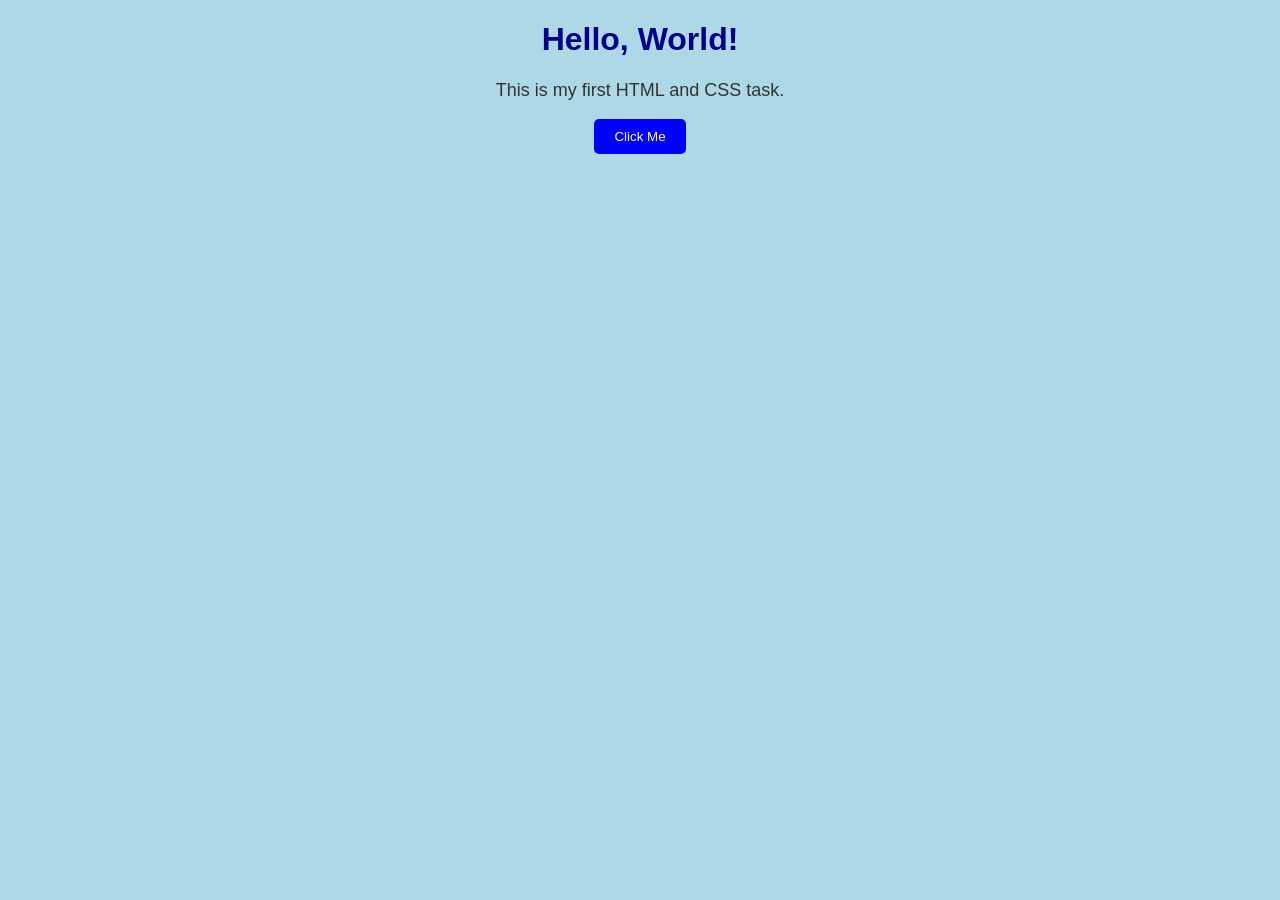
<file: week 5/index.html>
<!DOCTYPE html>
<html lang="en">
<head>
    <meta charset="UTF-8">
    <meta name="viewport" content="width=device-width, initial-scale=1.0">
    <title>My First Task</title>

    <!-- CSS inside the style tag -->
    <style>
        body {
            background-color: lightblue;
            font-family: Arial, sans-serif;
            text-align: center;
        }

        h1 {
            color: darkblue;
        }

        p {
            color: #333;
            font-size: 18px;
        }

        button {
            background-color: blue;
            color: white;
            padding: 10px 20px;
            border: none;
            border-radius: 5px;
            cursor: pointer;
            
        }
    </style>
</head>
<body>
    <h1>Hello, World!</h1>
    <p>This is my first HTML and CSS task.</p>
    <button>Click Me</button>
</body>
</html>
</file>
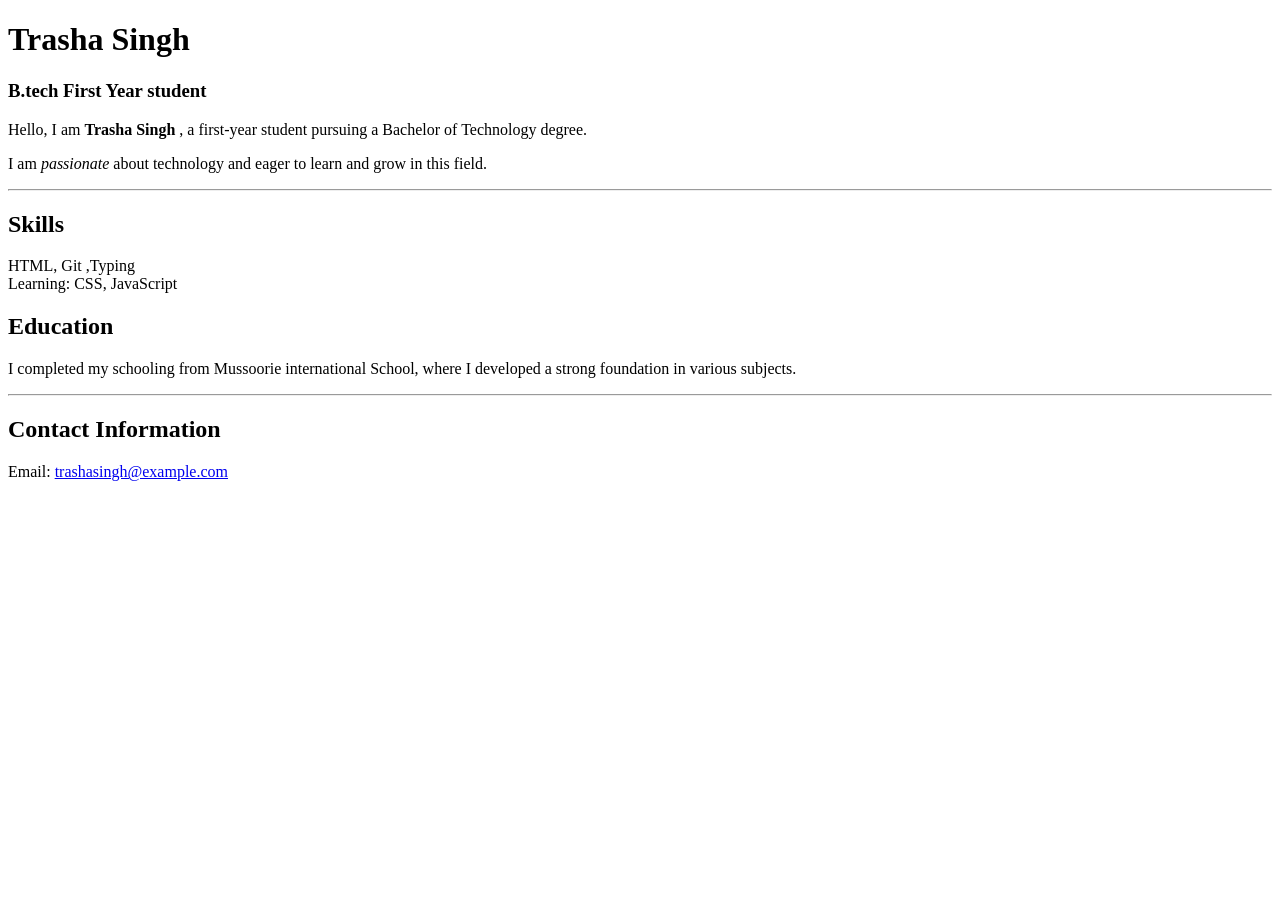
<file: Week2/index.html>
﻿<!DOCTYPE html>
<html lang="en">
<head>
    <meta charset="UTF-8">
    <meta name="viewport" content="width=device-width, initial-scale=1.0">
    <title>My resume</title>
</head>
<body>
    <!--Introduction-->
    <h1>Trasha Singh</h1>
    <h3>B.tech First Year student</h3>
    <p>Hello, I am <strong>Trasha Singh </strong>, a first-year student pursuing a Bachelor of Technology degree.</p>
    <p>I am <em>passionate</em> about technology and eager to learn and grow in this field.</p>
<hr>
<!--Skills Section-->
    <div id="skills" class="section">
    <h2>Skills</h2>
    <p>HTML, Git ,Typing <br> Learning: CSS, JavaScript</p>
    </div>
<!--Education Section-->    
    <div id="education" class="section"> 
    <h2>Education</h2>
    <p>I completed my schooling from Mussoorie international School, where I developed a strong foundation in various subjects.</p>
    </div>
<!--Email-->
    <hr>
    <h2>Contact Information</h2>
    <p>Email: <a href="mailto:trashasingh@example.com">trashasingh@example.com</a></p>
</body>
</html>
</file>
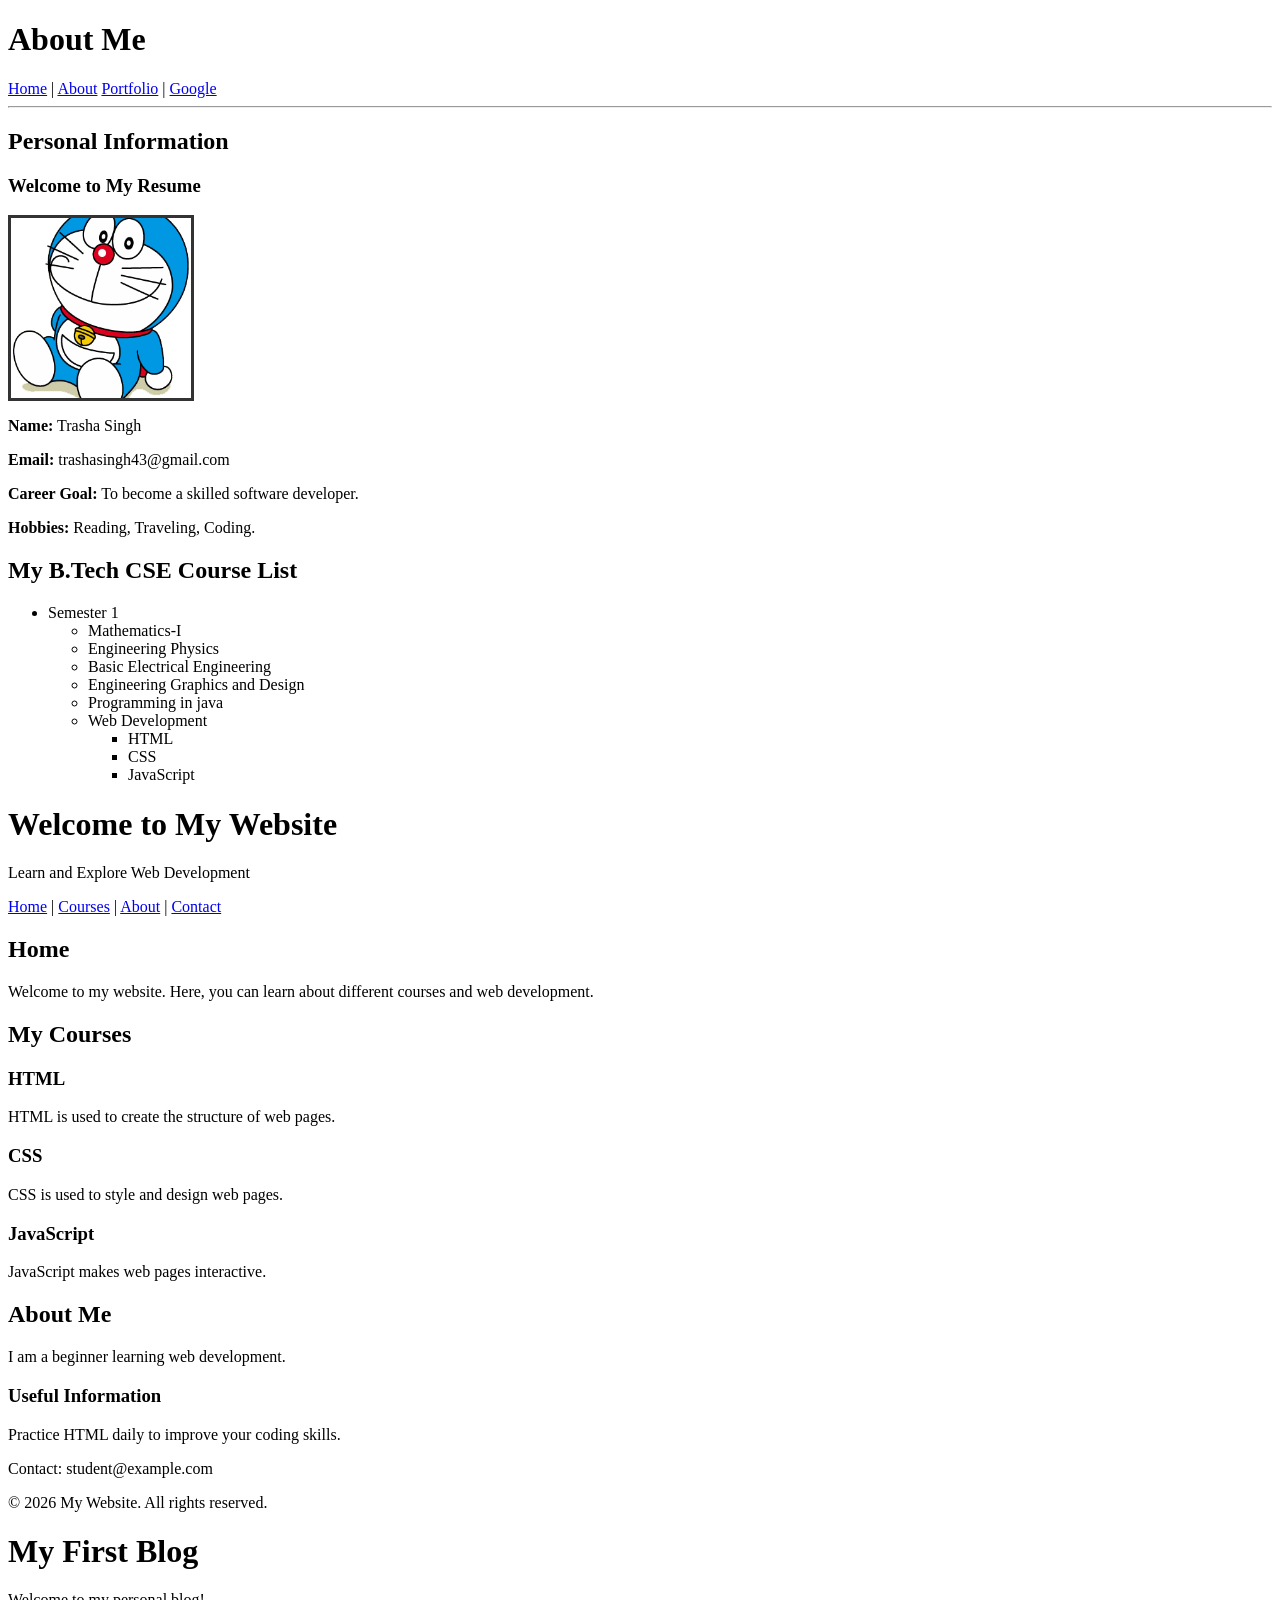
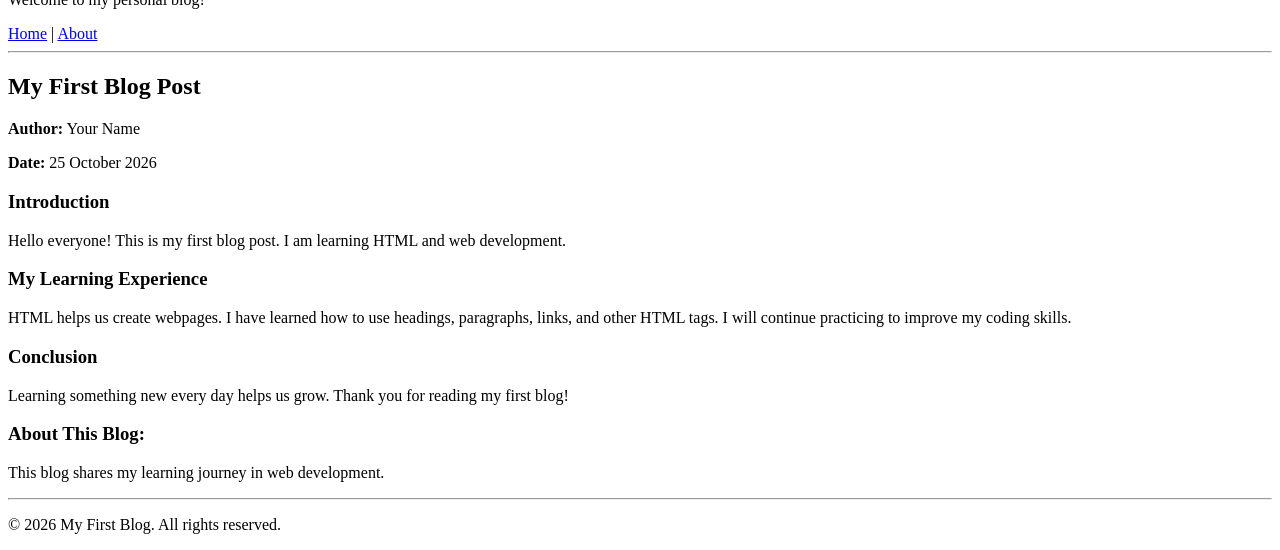
<file: Week3/index.html>
<!DOCTYPE html>
<html lang="en">
<head>
    <meta charset="UTF-8">
    <meta name="viewport" content="width=device-width, initial-scale=1.0">
    <title>About Me</title>
    <style>
        .image-box {
            width: 180px;
            height: 180px;
            border: 3px solid #333;
            overflow: hidden;
        }

        .image-box img {
            width: 100%;
            height: 100%;
            object-fit: cover;
        }
    </style>
</head>
<body>

    <h1>About Me</h1>

    <!-- Navigation Menu -->
    <nav>
        <a href="index.html">Home</a> |
        <a href="about.html">About</a> 
        <a href="portfolio.html">Portfolio</a> |
        <a href="https://www.google.com" target="_blank" rel="noopener noreferrer">Google</a>
    </nav>

    <hr>

    <h2>Personal Information</h2>
    <h3>Welcome to My Resume</h3>

    <div class="image-box">
        <img src="Doraemon_character.png" alt="Photo of Doraemon">
    </div>

    <p><strong>Name:</strong> Trasha Singh</p>
    <p><strong>Email:</strong> trashasingh43@gmail.com</p>
    <p><strong>Career Goal:</strong> To become a skilled software developer.</p>
    <p><strong>Hobbies:</strong> Reading, Traveling, Coding.</p>

    
<h2>My B.Tech CSE Course List</h2>

    <ul>
        <li>Semester 1
            <ul>
                <li>Mathematics-I</li>
                <li>Engineering Physics</li>
                <li>Basic Electrical Engineering</li>
                <li>Engineering Graphics and Design</li>
                <li>Programming in java </li>
                <li>Web Development
                    <ul>
                        <li>HTML</li>
                        <li>CSS</li>
                        <li>JavaScript</li>
                    </ul>
                </li>
            </ul>
        </li>

        
    </ul>



    <!-- Header Section -->
    <header>
        <h1>Welcome to My Website</h1>
        <p>Learn and Explore Web Development</p>
    </header>

    <!-- Navigation Menu -->
    <nav>
        <a href="#home">Home</a> |
        <a href="#courses">Courses</a> |
        <a href="#about">About</a> |
        <a href="#contact">Contact</a>
    </nav>

    <!-- Main Content -->
    <main>

        <!-- Home Section -->
        <section id="home">
            <h2>Home</h2>
            <p>Welcome to my website. Here, you can learn
            about different courses and web development.</p>
        </section>

        <!-- Courses Section -->
        <section id="courses">
            <h2>My Courses</h2>

            <article>
                <h3>HTML</h3>
                <p>HTML is used to create the structure
                of web pages.</p>
            </article>

            <article>
                <h3>CSS</h3>
                <p>CSS is used to style and design web pages.</p>
            </article>

            <article>
                <h3>JavaScript</h3>
                <p>JavaScript makes web pages interactive.</p>
            </article>
        </section>

        <!-- About Section -->
        <section id="about">
            <h2>About Me</h2>
            <p>I am a beginner learning web development.</p>
        </section>

        <!-- Aside Section -->
        <aside>
            <h3>Useful Information</h3>
            <p>Practice HTML daily to improve your coding skills.</p>
        </aside>

    </main>

    <!-- Footer Section -->
    <footer id="contact">
        <p>Contact: student@example.com</p>
        <p>&copy; 2026 My Website. All rights reserved.</p>
    </footer>

  <header>
        <h1>My First Blog</h1>
        <p>Welcome to my personal blog!</p>
    </header>

    <nav>
        <a href="index.html">Home</a> |
        <a href="about.html">About</a>
    </nav>

    <hr>

    <main>
        <article>
            <h2>My First Blog Post</h2>
            <p><strong>Author:</strong> Your Name</p>
            <p><strong>Date:</strong> 25 October 2026</p>

            <section>
                <h3>Introduction</h3>
                <p>
                    Hello everyone! This is my first blog post.
                    I am learning HTML and web development.
                </p>
            </section>

            <section>
                <h3>My Learning Experience</h3>
                <p>
                    HTML helps us create webpages. I have learned
                    how to use headings, paragraphs, links, and
                    other HTML tags. I will continue practicing
                    to improve my coding skills.
                </p>
            </section>

            <section>
                <h3>Conclusion</h3>
                <p>
                    Learning something new every day helps us
                    grow. Thank you for reading my first blog!
                </p>
            </section>
        </article>
    </main>

    <aside>
        <h3>About This Blog:</h3>
        <p>This blog shares my learning journey in web development.</p>
    </aside>

    <footer>
        <hr>
        <p>&copy; 2026 My First Blog. All rights reserved.</p>
    </footer>


</body>
</html>
</file>
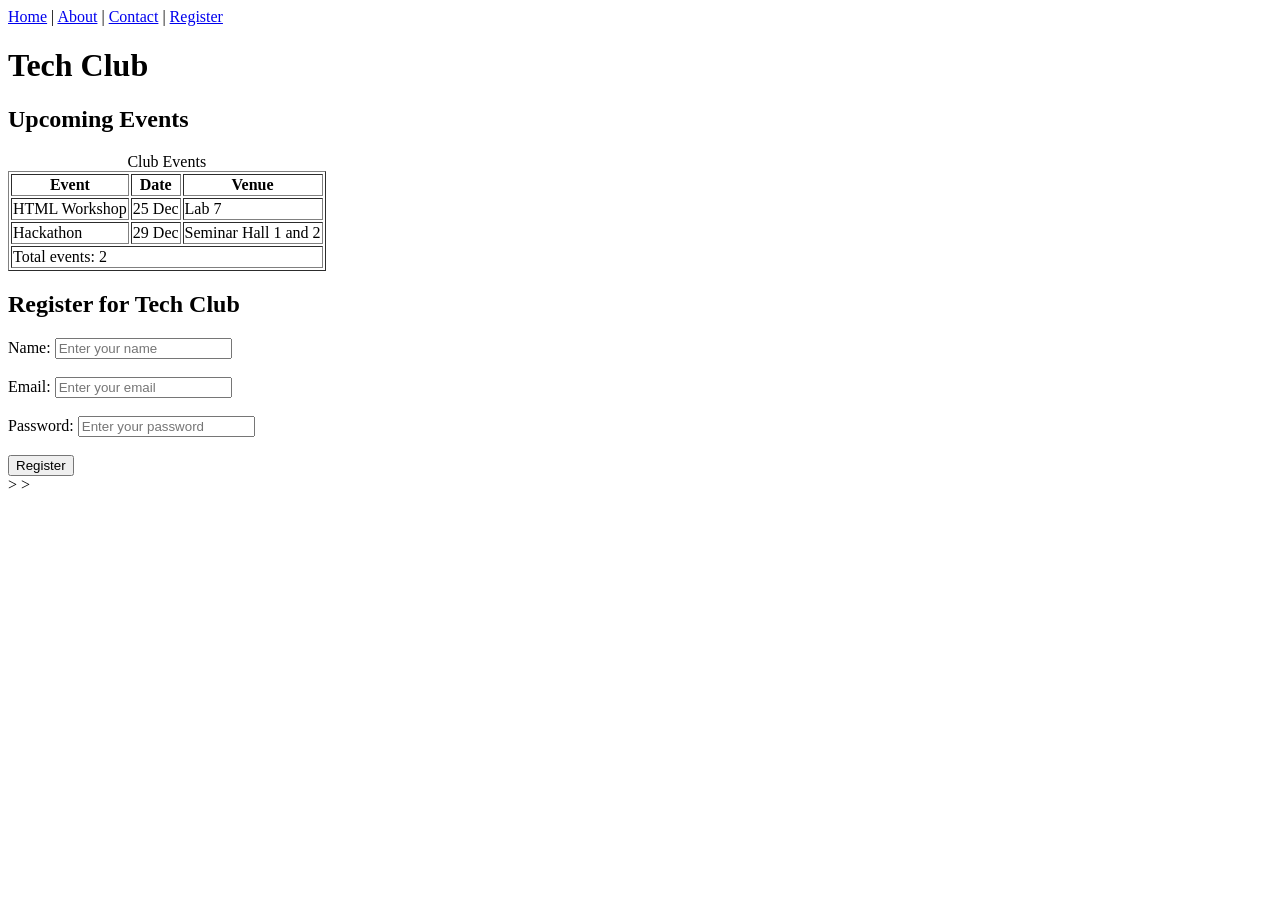
<file: Week4/index.html>
<!DOCTYPE html>
<html lang="en">
<head>
    <meta charset="UTF-8">
    <meta name="viewport" content="width=device-width, initial-scale=1.0">
    <title>Tech Club</title>
    



    <!-- Navigation -->
    <nav>
        <a href="home.html">Home</a> |
        <a href="about.html">About</a> |
        <a href="contact.html">Contact</a> |
        <a href="register.html">Register</a>

    </nav>

    <!-- Main Heading -->
    <h1>Tech Club</h1>

    <!-- Events Section -->
    <section id="events">
        <h2>Upcoming Events</h2>

        <table border="1">
            <caption>Club Events</caption>

            <tr>
                <th>Event</th>
                <th>Date</th>
                <th>Venue</th>
            </tr>

            <tr>
                <td>HTML Workshop</td>
                <td>25 Dec</td>
                <td>Lab 7</td>
            </tr>

            <tr>
                <td>Hackathon</td>
                <td>29 Dec</td>
                <td>Seminar Hall 1 and 2 </td>
            </tr>

            <tr>
                <td colspan="3">Total events: 2</td>
            </tr>
        </table>
    </section>

    <!-- Registration Form -->
    <section id="register">
        <h2>Register for Tech Club</h2>

        <form>
            <label for="name">Name:</label>
            <input type="text" id="name" name="name"
                   placeholder="Enter your name" required>
            <br><br>

            <label for="email">Email:</label>
            <input type="email" id="email" name="email"
                   placeholder="Enter your email" required>
            <br><br>

            <label for="password">Password:</label>
            <input type="password" id="password" name="password"
                   placeholder="Enter your password" required>
            <br><br>

            <button type="submit">Register</button>
        </form>
    </section>
>
>


</body>
</html>
</file>
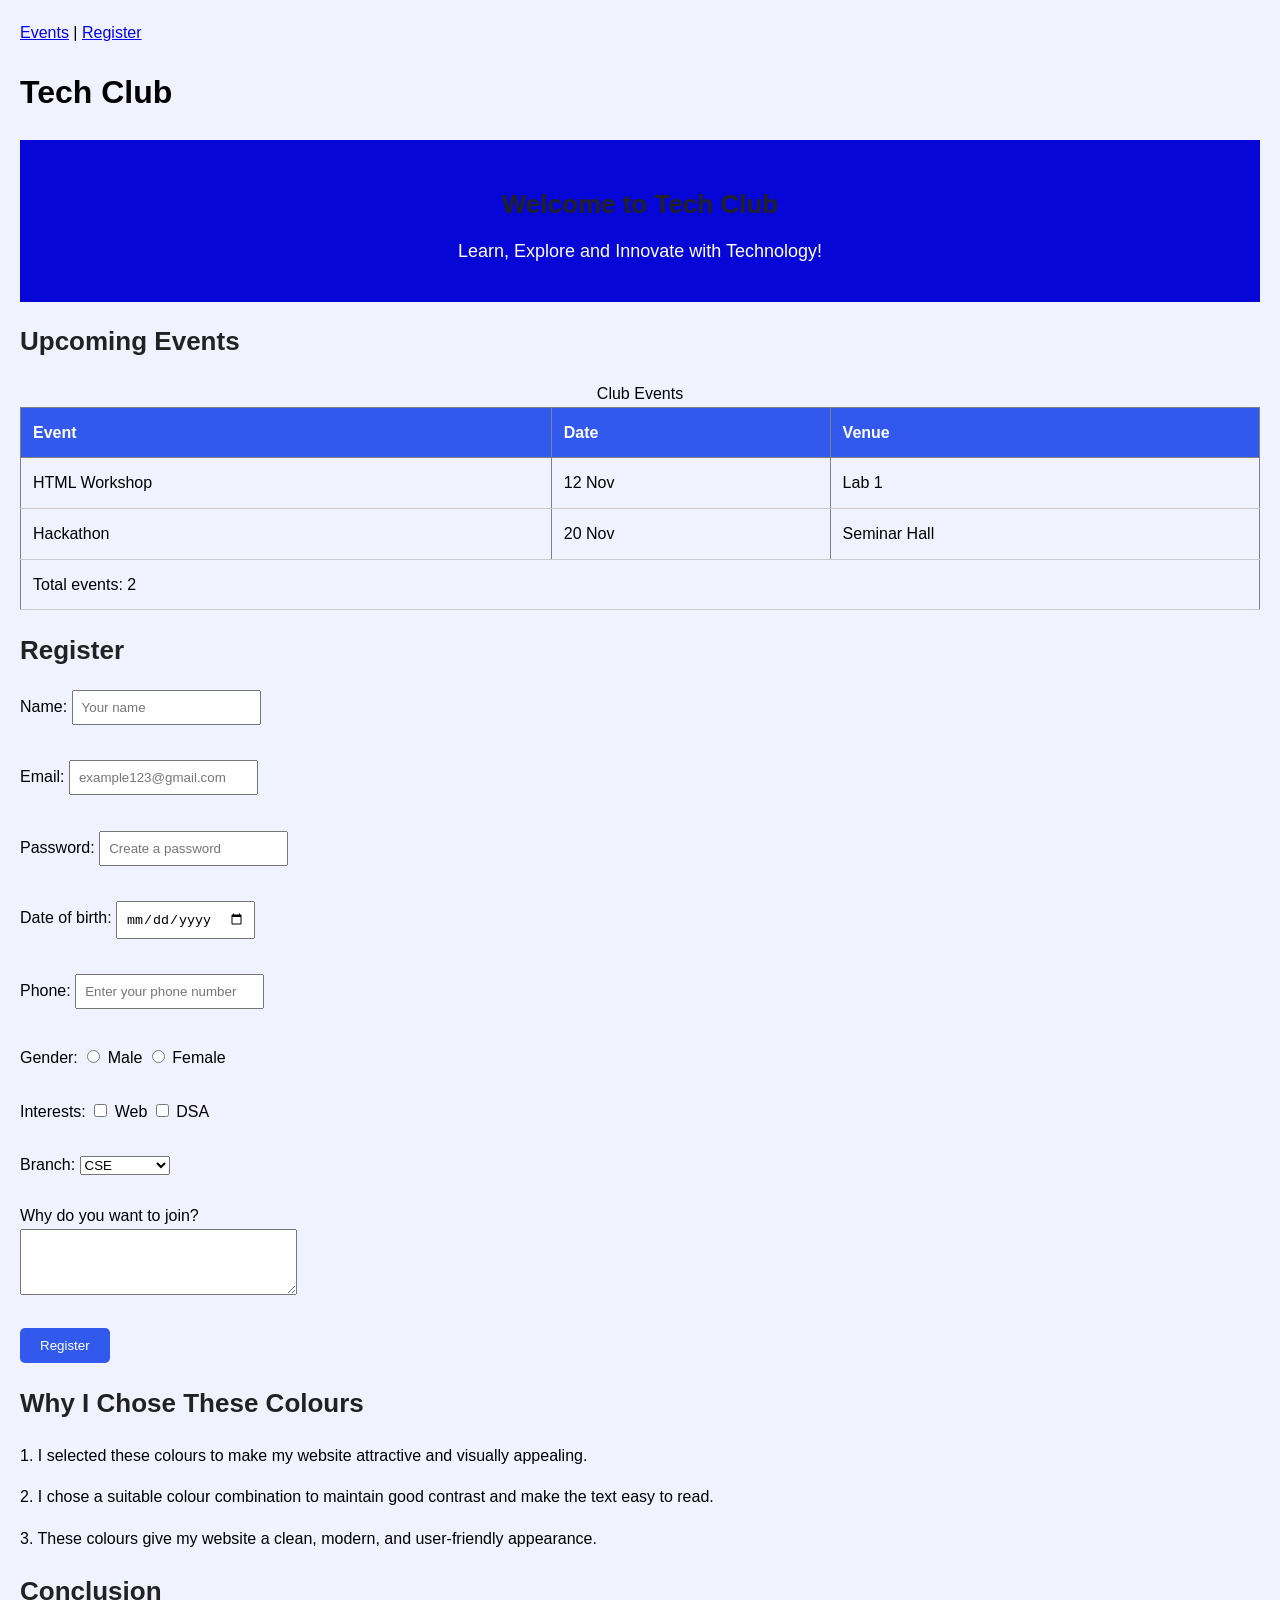
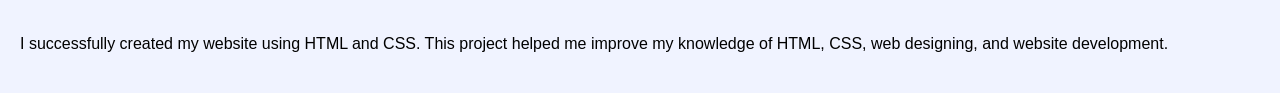
<file: Week5/index.html>
<!DOCTYPE html>
<html lang="en">
<head>
    <meta charset="UTF-8">
    <meta name="viewport" content="width=device-width, initial-scale=1.0">
    <title>Tech Club</title>
    <link rel="stylesheet" href="style.css">
    <style>
/* 
        body {
            font-family: Arial, sans-serif;
            background-color: #f0f3ff;
            margin: 0;
            padding: 20px;
        }

        .container {
            max-width: 900px;
            margin: auto;
        }

        header {
            background-color: #3159ed;
            color: white;
            text-align: center;
            padding: 30px;
            border-radius: 10px;
        }

        header h1 {
            font-size: 36px;
        }

        .card {
            background-color: white;
            padding: 20px;
            margin-top: 20px;
            border-radius: 10px;
        }

        h2 {
            color: #222;
        }

        table {
            width: 100%;
            border-collapse: collapse;
        }

        th {
            background-color: #3159ed;
            color: white;
            text-align: left;
            padding: 12px;
        }

        td {
            padding: 12px;
            border-bottom: 1px solid #ccc;
        }

        input {
            padding: 8px;
            margin-bottom: 10px;
        }

        button {
            background-color: #3159ed;
            color: white;
            padding: 10px 20px;
            border: none;
            border-radius: 5px;
            cursor: pointer;
        }

        button:hover {
            background-color: #2345c7;
        } */
    </style>

<body>

    <!-- Navigation -->
    <nav>
        <a href="#events">Events</a> |
        <a href="#register">Register</a>
    </nav>

    <!-- Main Heading -->
    <h1>Tech Club</h1>
    <div id="hero">
        <h2>Welcome to Tech Club</h2>
        <p>Learn, Explore and Innovate with Technology!</p>
    </div>

    <!-- Upcoming Events -->
    <section id="events">
        <h2>Upcoming Events</h2>

        <table border="1">
            <caption>Club Events</caption>

            <thead>
                <tr>
                    <th>Event</th>
                    <th>Date</th>
                    <th>Venue</th>
                </tr>
            </thead>

            <tbody>
                <tr>
                    <td>HTML Workshop</td>
                    <td>12 Nov</td>
                    <td>Lab 1</td>
                </tr>

                <tr>
                    <td>Hackathon</td>
                    <td>20 Nov</td>
                    <td>Seminar Hall</td>
                </tr>
            </tbody>

            <tfoot>
                <tr>
                    <td colspan="3">Total events: 2</td>
                </tr>
            </tfoot>
        </table>
    </section>

    <!-- Registration Form -->
    <section id="register">
        <h2>Register</h2>

        <form action="#" method="post">

            <!-- Name -->
            <label for="name">Name:</label>
            <input type="text" id="name" name="name"
                   placeholder="Your name" required>
            <br><br>

            <!-- Email -->
            <label for="email">Email:</label>
            <input type="email" id="email" name="email" 
            placeholder="example123@gmail.com" required>
            <br><br>

            <!-- Password -->
            <label for="password">Password:</label>
            <input type="password" id="password"
                   name="password" 
                   placeholder="Create a password" required>
            <br><br>

            <!-- Date of Birth -->
            <label for="dob">Date of birth:</label>
            <input type="date" id="dob" name="dob">
            <br><br>

            <!-- Phone -->
            <label for="phone">Phone:</label>
            <input type="tel" id="phone" name="phone" placeholder="Enter your phone number">
            <br><br>

            <!-- Gender -->
            <label>Gender:</label>
            <input type="radio" id="male" name="gender" value="Male">
            <label for="male">Male</label>

            <input type="radio" id="female" name="gender" value="Female">
            <label for="female">Female</label>
            <br><br>

            <!-- Interests -->
            <label>Interests:</label>
            <input type="checkbox" id="web" name="interests" value="Web">
            <label for="web">Web</label>

            <input type="checkbox" id="dsa" name="interests" value="DSA">
            <label for="dsa">DSA</label>
            <br><br>

            <!-- Branch -->
            <label for="branch">Branch:</label>
            <select id="branch" name="branch">
                <option value="CSE">CSE</option>
                <option value="IT">IT</option>
                <option value="ECE">ECE</option>
                <option value="Mechanical">Mechanical</option>
                <option value="Civil">Civil</option>
            </select>
            <br><br>

            <!-- Message -->
            <label for="message">Why do you want to join?</label>
            <br>
            <textarea id="message" name="message"
                      rows="4" cols="32"></textarea>
            <br><br>

            <!-- Submit Button -->
            <button type="submit">Register</button>

        </form>
    </section>




    <!-- Reason for Choosing These Colours -->

<h2>Why I Chose These Colours</h2>

<p>
    1. I selected these colours to make my website attractive and visually appealing.
</p>

<p>
    2. I chose a suitable colour combination to maintain good contrast and make the text easy to read.
</p>

<p>
    3. These colours give my website a clean, modern, and user-friendly appearance.
</p>

<!-- Conclusion -->

<h2>Conclusion</h2>

<p>
    I successfully created my website using HTML and CSS.
    This project helped me improve my knowledge of HTML, CSS, web designing,
    and website development.
</p>
</body>
</html>
</file>
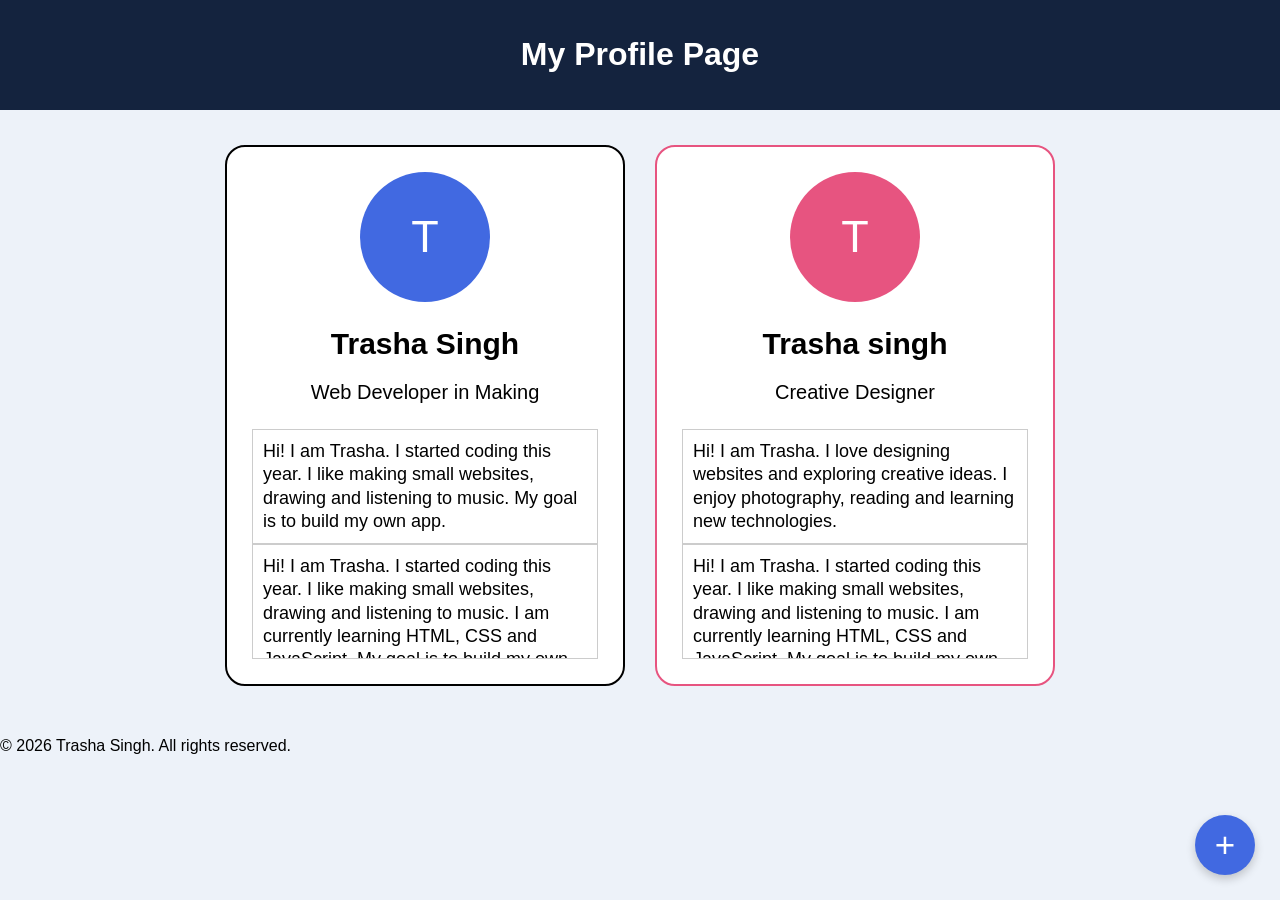
<file: week6/index.html>
<!DOCTYPE html>
<html lang="en">
<head>
    <meta charset="UTF-8">
    <meta name="viewport" content="width=device-width, initial-scale=1.0">
    <title>My Profile Page</title>
    <link rel="stylesheet" href="style.css">
</head>
<body>

    <header class="top-bar">
        <h1>My Profile Page</h1>
    </header>

    <main class="profile-container">

        <div class="profile-card">
            <div class="avatar">T</div>

            <h2>Trasha Singh</h2>
            <p class="role">Web Developer in Making</p>

            <div class="bio">
                Hi! I am Trasha. I started coding this year.
                I like making small websites, drawing and
                listening to music. My goal is to build
                my own app.
            </div>
            <div class="bio">
    Hi! I am Trasha. I started coding this year.

    I like making small websites, drawing and
    listening to music.

    I am currently learning HTML, CSS and JavaScript.

    My goal is to build my own app and become
    a professional web developer.

    I enjoy learning new things and solving
    interesting problems.

    I believe that practice makes a developer better.
</div>
        </div>
 <!-- Pink Profile Card -->
    <div class="profile-card pink-card">

        <div class="avatar">T</div>

        <h2>Trasha singh</h2>
        <p class="role">Creative Designer</p>

        <div class="bio">
            Hi! I am Trasha. I love designing websites
            and exploring creative ideas. I enjoy
            photography, reading and learning new
            technologies.
        </div>
<div class="bio">
    Hi! I am Trasha. I started coding this year.

    I like making small websites, drawing and
    listening to music.

    I am currently learning HTML, CSS and JavaScript.

    My goal is to build my own app and become
    a professional web developer.

    I enjoy learning new things and solving
    interesting problems.

    I believe that practice makes a developer better.
</div>
    </div>

    </main>

    
    <!-- Floating Add Button -->
<button class="add-button" title="Add Profile">+</button>

 <!-- This is Clean profile card CSS and add responsive design -->
  <footer class="footer">
        <p>&copy; 2026 Trasha Singh. All rights reserved.</p>
    </footer>

</body>
</html>
</file>
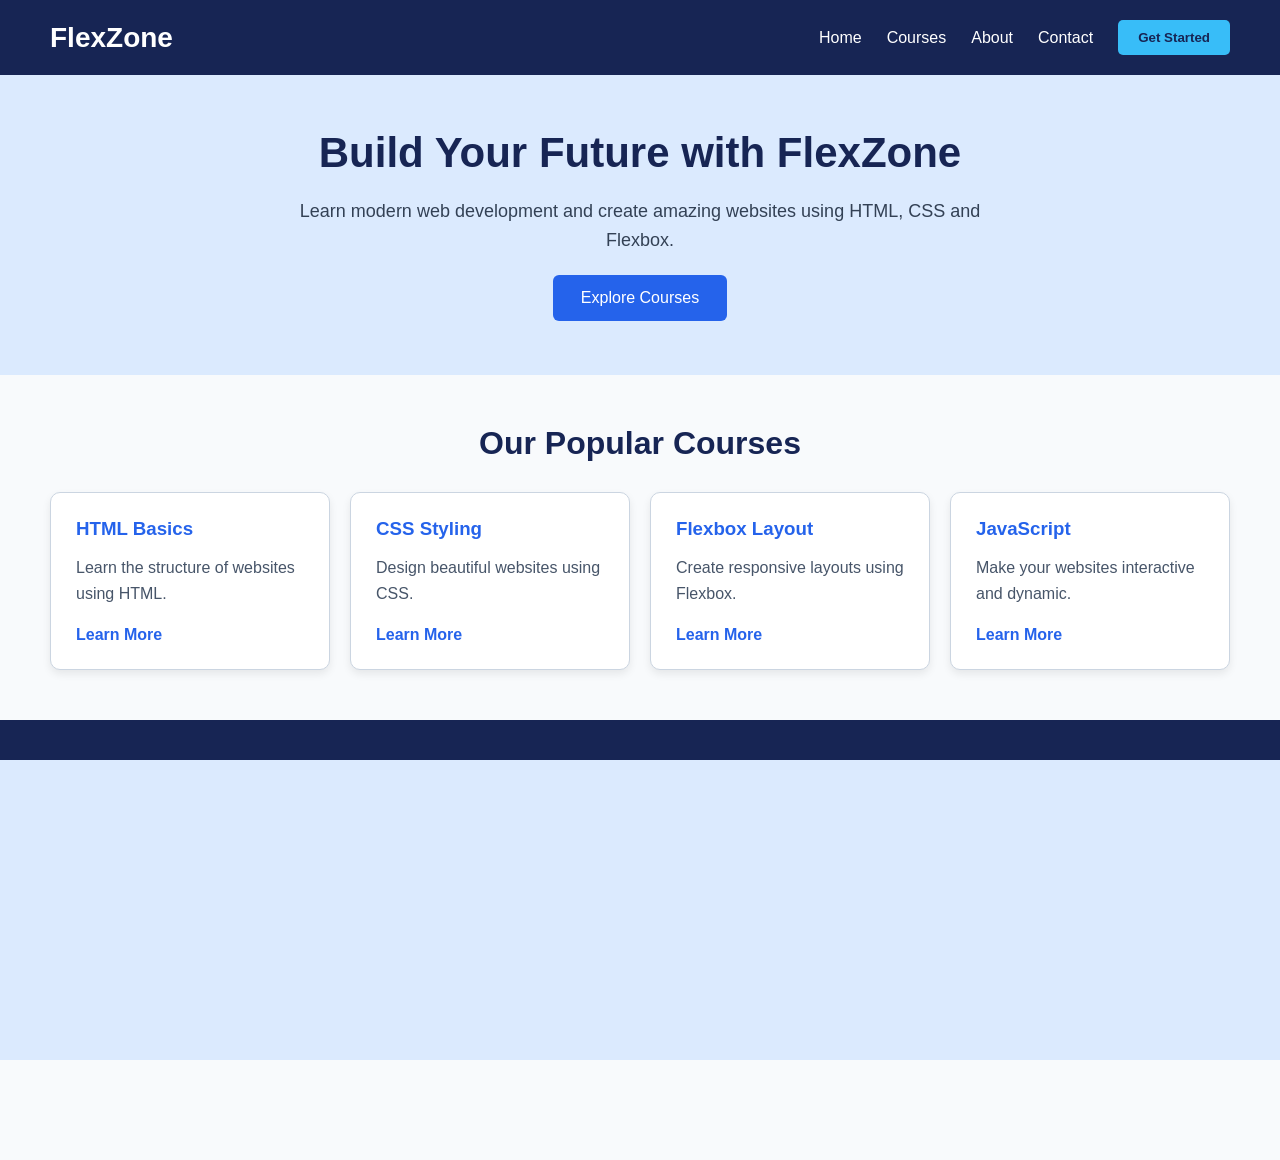
<file: Week7/index.html>
<!DOCTYPE html>
<html lang="en">
<head>
    <meta charset="UTF-8">
    <meta name="viewport" content="width=device-width, initial-scale=1.0">
    <title>Flexbox Landing Page</title>
    <link rel="stylesheet" href="style.css">
</head>
<body>

    <!-- 7.1 Navbar -->
    <header class="navbar">
        <div class="logo">FlexZone</div>

        <nav class="nav-links">
            <a href="#home">Home</a>
            <a href="#courses">Courses</a>
            <a href="#about">About</a>
            <a href="#contact">Contact</a>
            <button class="nav-button">Get Started</button>
        </nav>
    </header>

    
<!-- 7.2 Hero Banner -->
<section class="hero" id="home">
    <div class="hero-content">
        <h1>Build Your Future with FlexZone</h1>

        <p>
            Learn modern web development and create amazing websites
            using HTML, CSS and Flexbox.
        </p>

        <button class="hero-button">Explore Courses</button>
    </div>
</section>


<!-- 7.3 Course Cards -->
<section class="courses" id="courses">

    <h2>Our Popular Courses</h2>

    <div class="card-container">

        <div class="card">
            <h3>HTML Basics</h3>
            <p>Learn the structure of websites using HTML.</p>
            <a href="#">Learn More</a>
        </div>

        <div class="card">
            <h3>CSS Styling</h3>
            <p>Design beautiful websites using CSS.</p>
            <a href="#">Learn More</a>
        </div>

        <div class="card">
            <h3>Flexbox Layout</h3>
            <p>Create responsive layouts using Flexbox.</p>
            <a href="#">Learn More</a>
        </div>

        <div class="card">
            <h3>JavaScript</h3>
            <p>Make your websites interactive and dynamic.</p>
            <a href="#">Learn More</a>
        </div>

    </div>

</section>
 <!-- 7.1 Navbar -->
    <header class="navbar">
        <!-- Logo, links and button -->
    </header>

    <!-- 7.2 Hero Banner -->
    <section class="hero" id="home">
        <!-- Centered heading, paragraph and button -->
    </section>

    <!-- 7.3 Course Cards -->
    <section class="courses" id="courses">
        <!-- Heading and card-container -->
    </section>

</body>
</html>
</file>
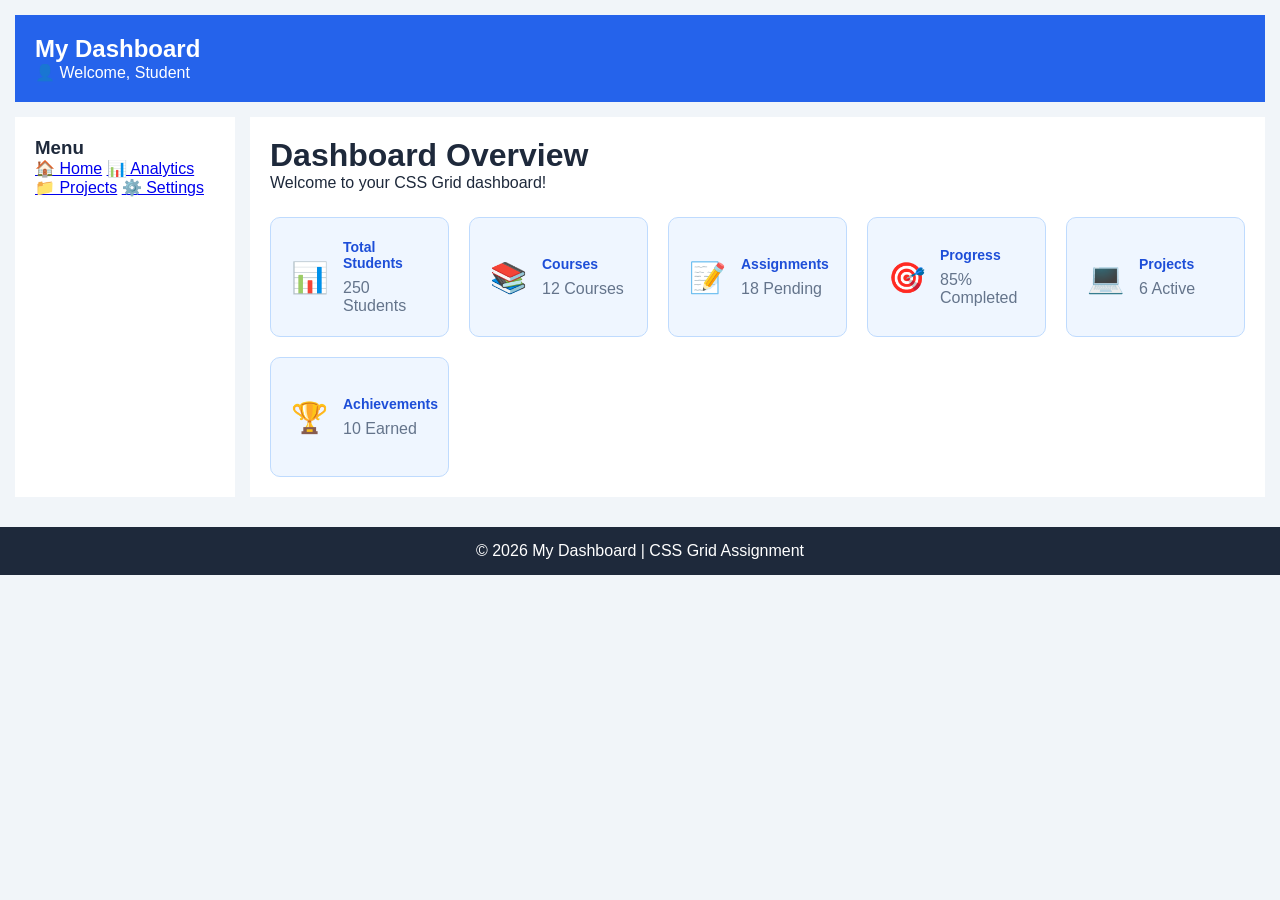
<file: Week8/index.html>
<!DOCTYPE html>
<html lang="en">
<head>
    <meta charset="UTF-8">
    <meta name="viewport" content="width=device-width, initial-scale=1.0">
    <title>CSS Grid Dashboard</title>
    <link rel="stylesheet" href="style.css">
</head>
<body>

    <div class="dashboard">

        <!-- Header -->
        <header class="head">
            <h2>My Dashboard</h2>
            <div class="profile">👤 Welcome, Student</div>
        </header>

        <!-- Sidebar -->
        <aside class="side">
            <h3>Menu</h3>
            <nav>
                <a href="#">🏠 Home</a>
                <a href="#">📊 Analytics</a>
                <a href="#">📁 Projects</a>
                <a href="#">⚙️ Settings</a>
            </nav>
        </aside>

        <!-- Main Content -->
        <main class="main">
            <h1>Dashboard Overview</h1>
            <p>Welcome to your CSS Grid dashboard!</p>

            <div class="card-container">

                <div class="card">
                    <span class="icon">📊</span>
                    <div>
                        <h3>Total Students</h3>
                        <p>250 Students</p>
                    </div>
                </div>

                <div class="card">
                    <span class="icon">📚</span>
                    <div>
                        <h3>Courses</h3>
                        <p>12 Courses</p>
                    </div>
                </div>

                <div class="card">
                    <span class="icon">📝</span>
                    <div>
                        <h3>Assignments</h3>
                        <p>18 Pending</p>
                    </div>
                </div>

                <div class="card">
                    <span class="icon">🎯</span>
                    <div>
                        <h3>Progress</h3>
                        <p>85% Completed</p>
                    </div>
                </div>

                <div class="card">
                    <span class="icon">💻</span>
                    <div>
                        <h3>Projects</h3>
                        <p>6 Active</p>
                    </div>
                </div>

                <div class="card">
                    <span class="icon">🏆</span>
                    <div>
                        <h3>Achievements</h3>
                        <p>10 Earned</p>
                    </div>
                </div>

            </div>
        </main>

      
    </div>


 <!-- Footer -->
        <footer class="foot">
            <p>© 2026 My Dashboard | CSS Grid Assignment</p>
        </footer>
</body>
</html>
</file>
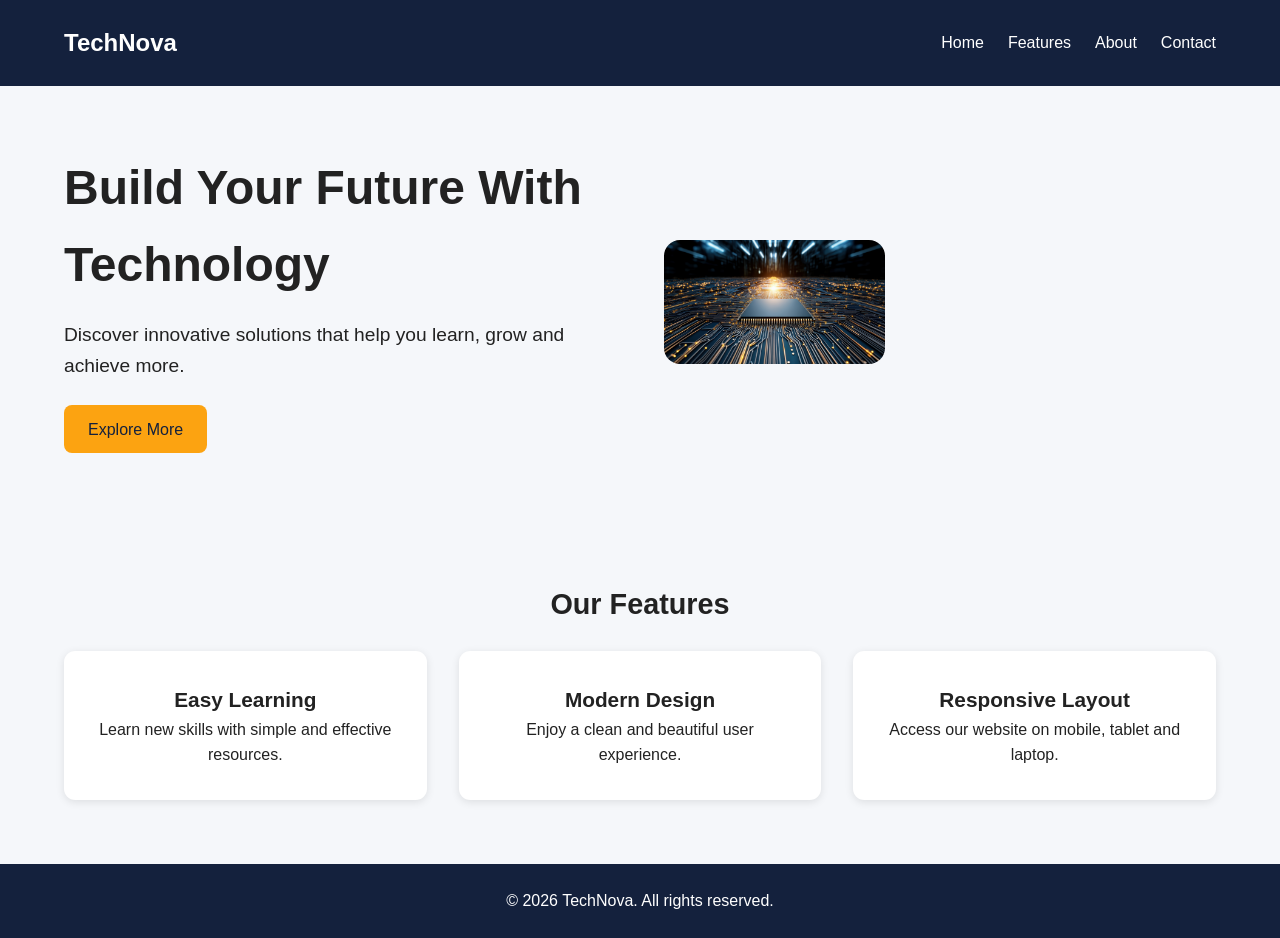
<file: Week9/index.html>
<!DOCTYPE html>
<html lang="en">
<head>
    <meta charset="UTF-8">
    <meta name="viewport" content="width=device-width, initial-scale=1.0">
    <title>Responsive Landing Page</title>
    <link rel="stylesheet" href="style.css">
</head>
<body>

    <!-- Navbar -->
    <header>
        <nav class="navbar">
            <h1 class="logo">TechNova</h1>

            <ul class="nav-links">
                <li><a href="#home">Home</a></li>
                <li><a href="#features">Features</a></li>
                <li><a href="#about">About</a></li>
                <li><a href="#contact">Contact</a></li>
            </ul>
        </nav>
    </header>

    <!-- Hero Section -->
    <main>
        <section class="hero" id="home">
            <div class="hero-content">
                <h2>Build Your Future With Technology</h2>
                <p>
                    Discover innovative solutions that help you
                    learn, grow and achieve more.
                </p>
                <a href="#features" class="btn">Explore More</a>
            </div>

            <div class="hero-image">
                <img src="image.jpg.jpeg" alt="Technology and innovation">
            </div>
        </section>

        <!-- Features Section -->
        <section class="features" id="features">
            <h2>Our Features</h2>

            <div class="feature-grid">
                <article class="card">
                    <h3>Easy Learning</h3>
                    <p>Learn new skills with simple and effective resources.</p>
                </article>

                <article class="card">
                    <h3>Modern Design</h3>
                    <p>Enjoy a clean and beautiful user experience.</p>
                </article>

                <article class="card">
                    <h3>Responsive Layout</h3>
                    <p>Access our website on mobile, tablet and laptop.</p>
                </article>
            </div>
        </section>
    </main>
<!-- Footer -->
    <footer id="contact">
        <p>&copy; 2026 TechNova. All rights reserved.</p>
    </footer>

</body>
</html>
</file>
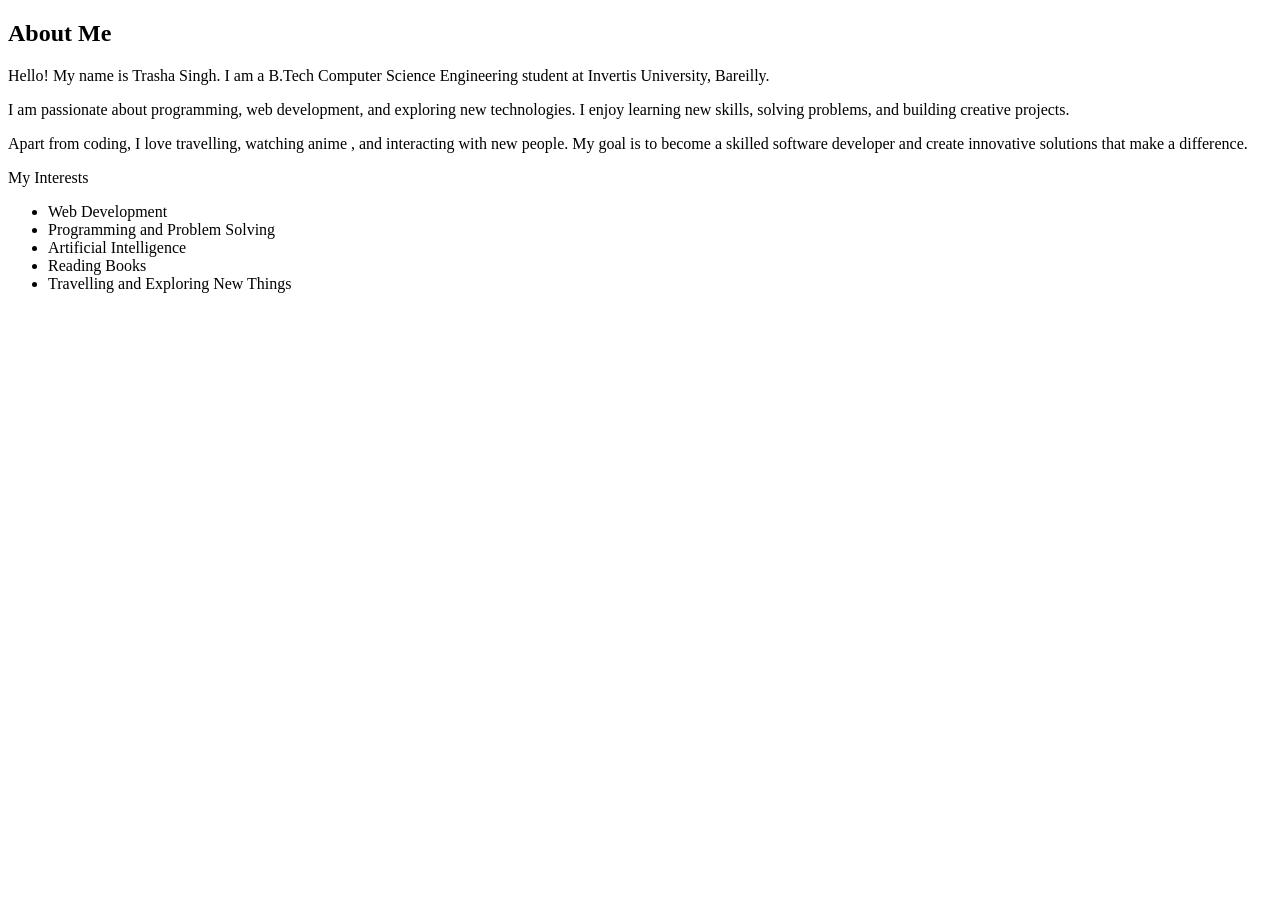
<file: Week3/about.html>
<!DOCTYPE html>
<html lang="en">
<head>
    <meta charset="UTF-8">
    <meta name="viewport" content="width=device-width, initial-scale=1.0">
    <title>About </title>
</head>
<body>
    <section id="about">
    <h2>About Me</h2>

    <p>
        Hello! My name is Trasha Singh. I am a B.Tech
        Computer Science Engineering student at Invertis
        University, Bareilly.
    </p>

    <p>
        I am passionate about programming, web development,
        and exploring new technologies. I enjoy learning new
        skills, solving problems, and building creative projects.
    </p>

    <p>
        Apart from coding, I love travelling, watching anime
        ,  and interacting with new people.
        My goal is to become a skilled software developer and
        create innovative solutions that make a difference.
    </p

    <h3>My Interests</h3>
    <ul>
        <li>Web Development</li>
        <li>Programming and Problem Solving</li>
        <li>Artificial Intelligence</li>
        <li>Reading Books</li>
        <li>Travelling and Exploring New Things</li>
    </ul>
</section>
</body>
</html>
</file>
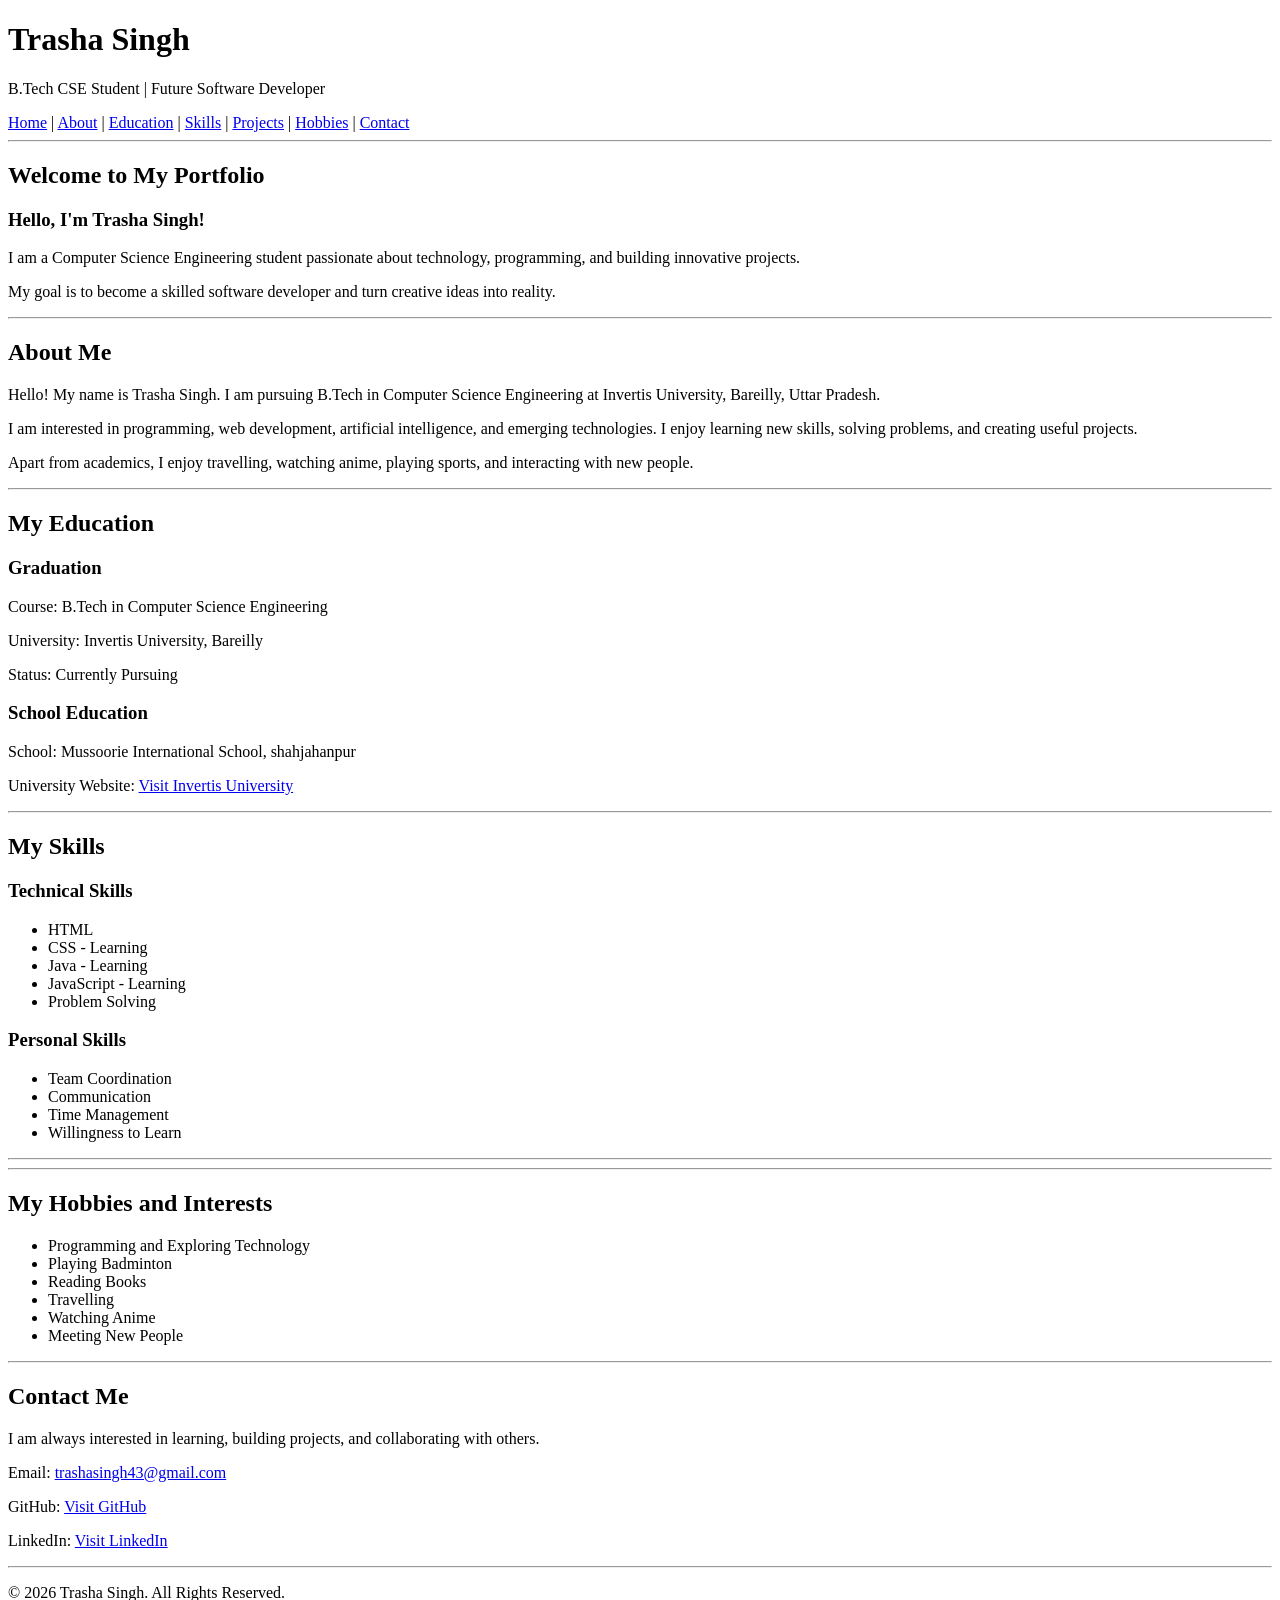
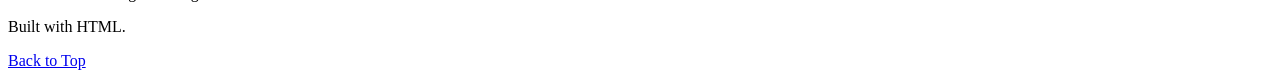
<file: Week3/portfolio.html>
<!DOCTYPE html>
<html lang="en">
<head>
    <meta charset="UTF-8">
    <meta name="viewport" content="width=device-width, initial-scale=1.0">
    <title>Trasha Singh | My Portfolio</title>
</head>

<body>

    <!-- Header -->
    <header>
        <h1>Trasha Singh</h1>
        <p>B.Tech CSE Student | Future Software Developer</p>

        <nav>
            <a href="#home">Home</a> |
            <a href="#about">About</a> |
            <a href="#education">Education</a> |
            <a href="#skills">Skills</a> |
            <a href="#projects">Projects</a> |
            <a href="#hobbies">Hobbies</a> |
            <a href="#contact">Contact</a>
        </nav>
        <hr>
    </header>

    <!-- Home Section -->
    <main>
        <section id="home">
            <h2>Welcome to My Portfolio</h2>
            <h3>Hello, I'm Trasha Singh!</h3>

            <p>
                I am a Computer Science Engineering student
                passionate about technology, programming,
                and building innovative projects.
            </p>

            <p>
                My goal is to become a skilled software developer
                and turn creative ideas into reality.
            </p>
        </section>

        <hr>

        <!-- About Section -->
        <section id="about">
            <h2>About Me</h2>

            <p>
                Hello! My name is Trasha Singh. I am pursuing
                B.Tech in Computer Science Engineering at
                Invertis University, Bareilly, Uttar Pradesh.
            </p>

            <p>
                I am interested in programming, web development,
                artificial intelligence, and emerging technologies.
                I enjoy learning new skills, solving problems,
                and creating useful projects.
            </p>

            <p>
                Apart from academics, I enjoy travelling,
                watching anime, playing sports, and
                interacting with new people.
            </p>
        </section>

        <hr>

        <!-- Education Section -->
        <section id="education">
            <h2>My Education</h2>

            <h3>Graduation</h3>
            <p>Course: B.Tech in Computer Science Engineering</p>
            <p>University: Invertis University, Bareilly</p>
            <p>Status: Currently Pursuing</p>

            <h3>School Education</h3>
            <p>School: Mussoorie International School, shahjahanpur</p>

            <p>
                University Website:
                <a href="https://www.invertisuniversity.ac.in/"
                   target="_blank" rel="noopener noreferrer">
                    Visit Invertis University
                </a>
            </p>
        </section>

        <hr>

        <!-- Skills Section -->
        <section id="skills">
            <h2>My Skills</h2>

            <h3>Technical Skills</h3>
            <ul>
                <li>HTML</li>
                <li>CSS - Learning</li>
                <li>Java - Learning</li>
                <li>JavaScript - Learning</li>
                <li>Problem Solving</li>
            </ul>

            <h3>Personal Skills</h3>
            <ul>
                <li>Team Coordination</li>
                <li>Communication</li>
                <li>Time Management</li>
                <li>Willingness to Learn</li>
            </ul>
        </section>

        <hr>

      
        <hr>

        <!-- Hobbies Section -->
        <section id="hobbies">
            <h2>My Hobbies and Interests</h2>

            <ul>
                <li>Programming and Exploring Technology</li>
                <li>Playing Badminton</li>
                <li>Reading Books</li>
                <li>Travelling</li>
                <li>Watching Anime</li>
                <li>Meeting New People</li>
            </ul>
        </section>

        <hr>

        <!-- Contact Section -->
        <section id="contact">
            <h2>Contact Me</h2>

            <p>
                I am always interested in learning, building
                projects, and collaborating with others.
            </p>

            <p>
                Email:
                <a href="mailto:trashasingh43@gmail.com">
                    trashasingh43@gmail.com
                </a>
            </p>

            <p>
                GitHub:
                <a href="https://github.com/" target="_blank"
                   rel="noopener noreferrer">
                    Visit GitHub
                </a>
            </p>

            <p>
                LinkedIn:
                <a href="https://www.linkedin.com/in/trasha-singh-37365b443?utm_source=share_via&utm_content=profile&utm_medium=member_android" target="_blank"
                   rel="noopener noreferrer">
                    Visit LinkedIn
                </a>
            </p>
        </section>
    </main>

    <hr>

    <!-- Footer -->
    <footer>
        <p>&copy; 2026 Trasha Singh. All Rights Reserved.</p>
        <p>Built with HTML.</p>
        <a href="#home">Back to Top</a>
    </footer>

</body>
</html>
</file>
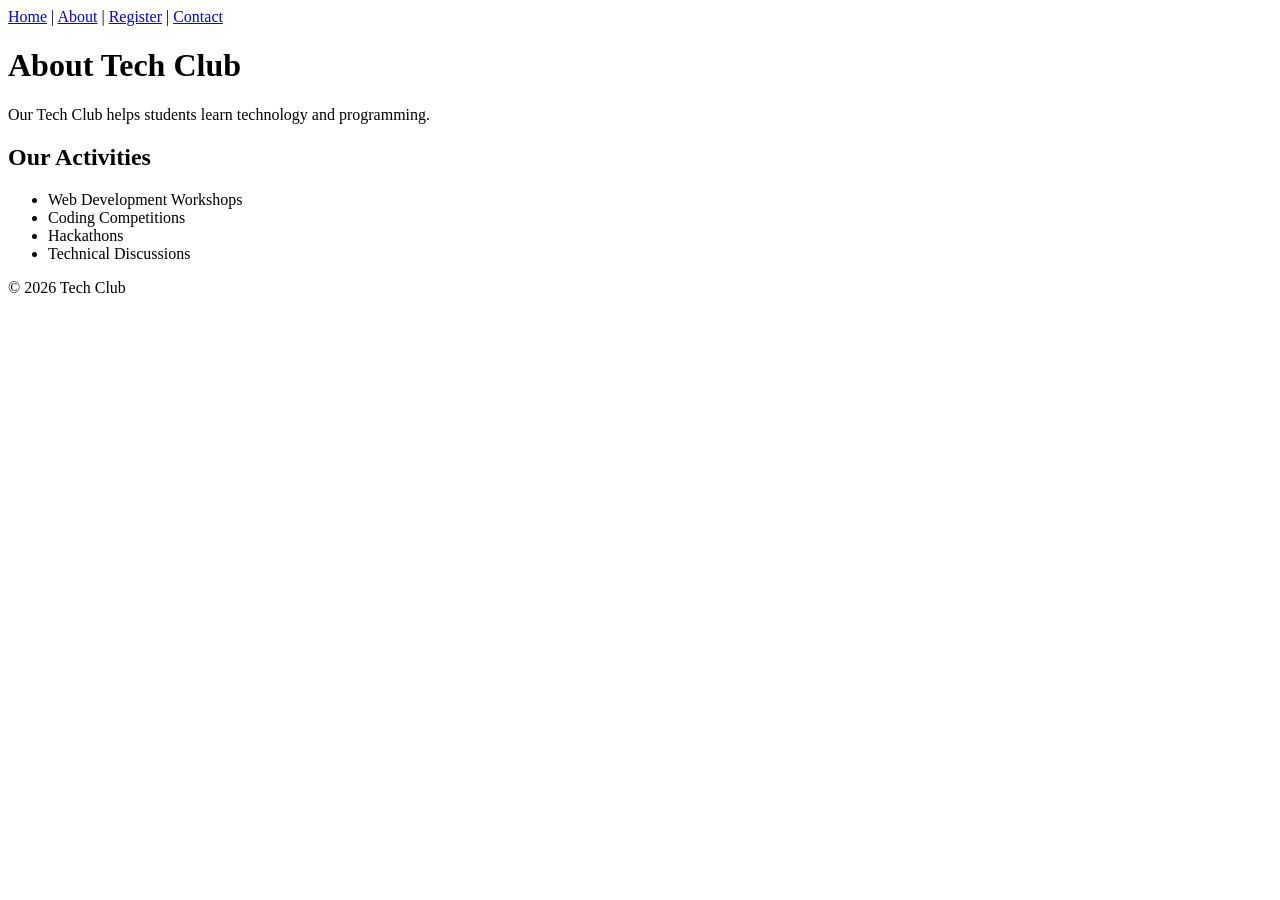
<file: Week4/about.html>
<!DOCTYPE html>
<html lang="en">
<head>
    <meta charset="UTF-8">
    <meta name="viewport" content="width=device-width, initial-scale=1.0">
    <meta name="description" content="Learn about the Tech Club">
    <title>Tech Club - About</title>
    <link rel="icon" href="favicon.png">
</head>
<body>

    <nav>
        <a href="index.html">Home</a> |
        <a href="about.html">About</a> |
        <a href="register.html">Register</a> |
        <a href="contact.html">Contact</a>
    </nav>

    <h1>About Tech Club</h1>

    <p>Our Tech Club helps students learn technology and programming.</p>

    <h2>Our Activities</h2>
    <ul>
        <li>Web Development Workshops</li>
        <li>Coding Competitions</li>
        <li>Hackathons</li>
        <li>Technical Discussions</li>
    </ul>

    <footer>
        <p>&copy; 2026 Tech Club</p>
    </footer>

</body>
</html>
</file>
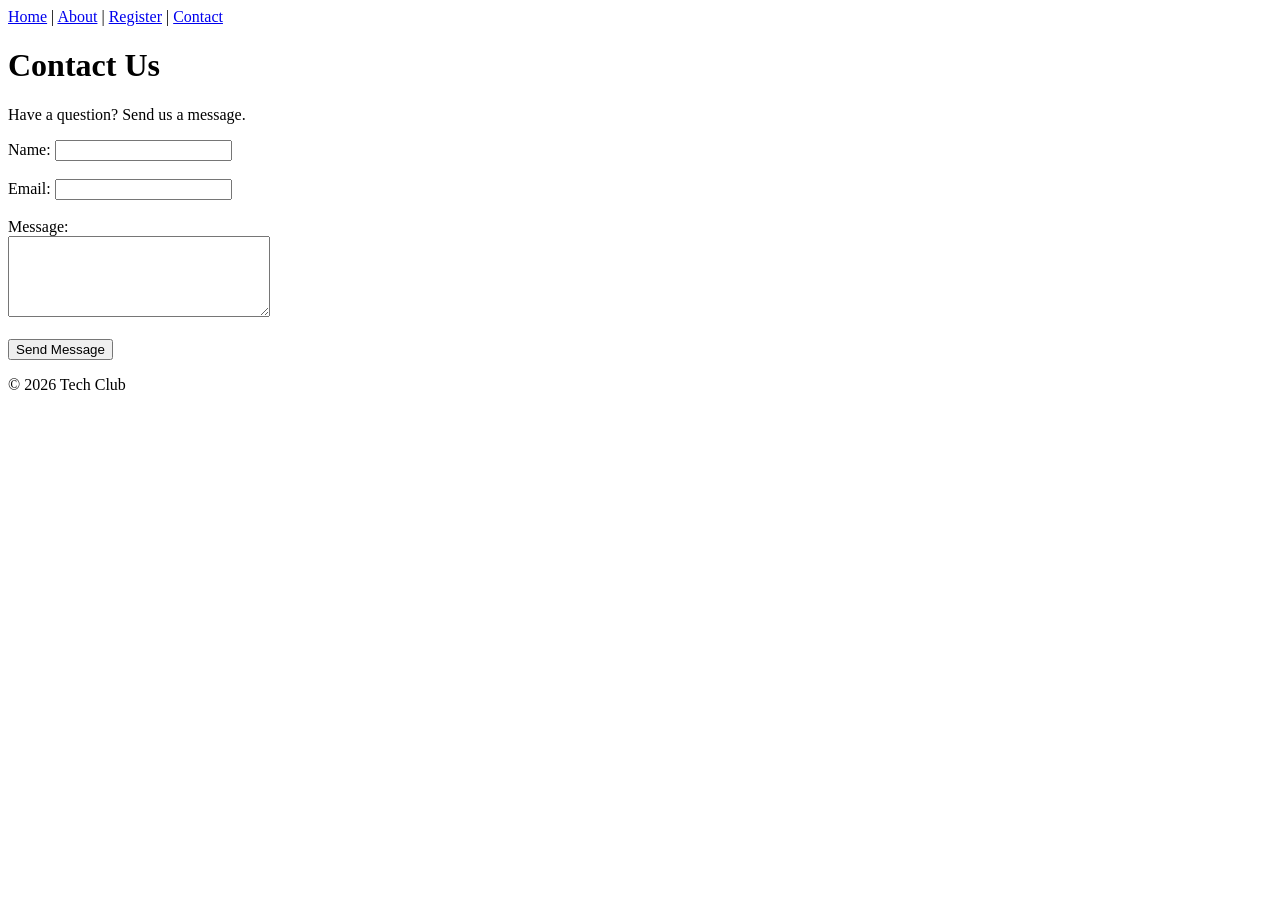
<file: Week4/contact.html>
<!DOCTYPE html>
<html lang="en">
<head>
    <meta charset="UTF-8">
    <meta name="viewport" content="width=device-width, initial-scale=1.0">
    <meta name="description" content="Contact the Tech Club">
    <title>Tech Club - Contact</title>
    <link rel="icon" href="favicon.png">
</head>
<body>

    <nav>
        <a href="index.html">Home</a> |
        <a href="about.html">About</a> |
        <a href="register.html">Register</a> |
        <a href="contact.html">Contact</a>
    </nav>

    <h1>Contact Us</h1>

    <p>Have a question? Send us a message.</p>

    <form action="#" method="post">

        <label for="name">Name:</label>
        <input type="text" id="name" name="name" required>
        <br><br>

        <label for="email">Email:</label>
        <input type="email" id="email" name="email" required>
        <br><br>

        <label for="message">Message:</label>
        <br>
        <textarea id="message" name="message"
                  rows="5" cols="30" required></textarea>
        <br><br>

        <button type="submit">Send Message</button>

    </form>

    <footer>
        <p>&copy; 2026 Tech Club</p>
    </footer>

</body>
</html>
</file>
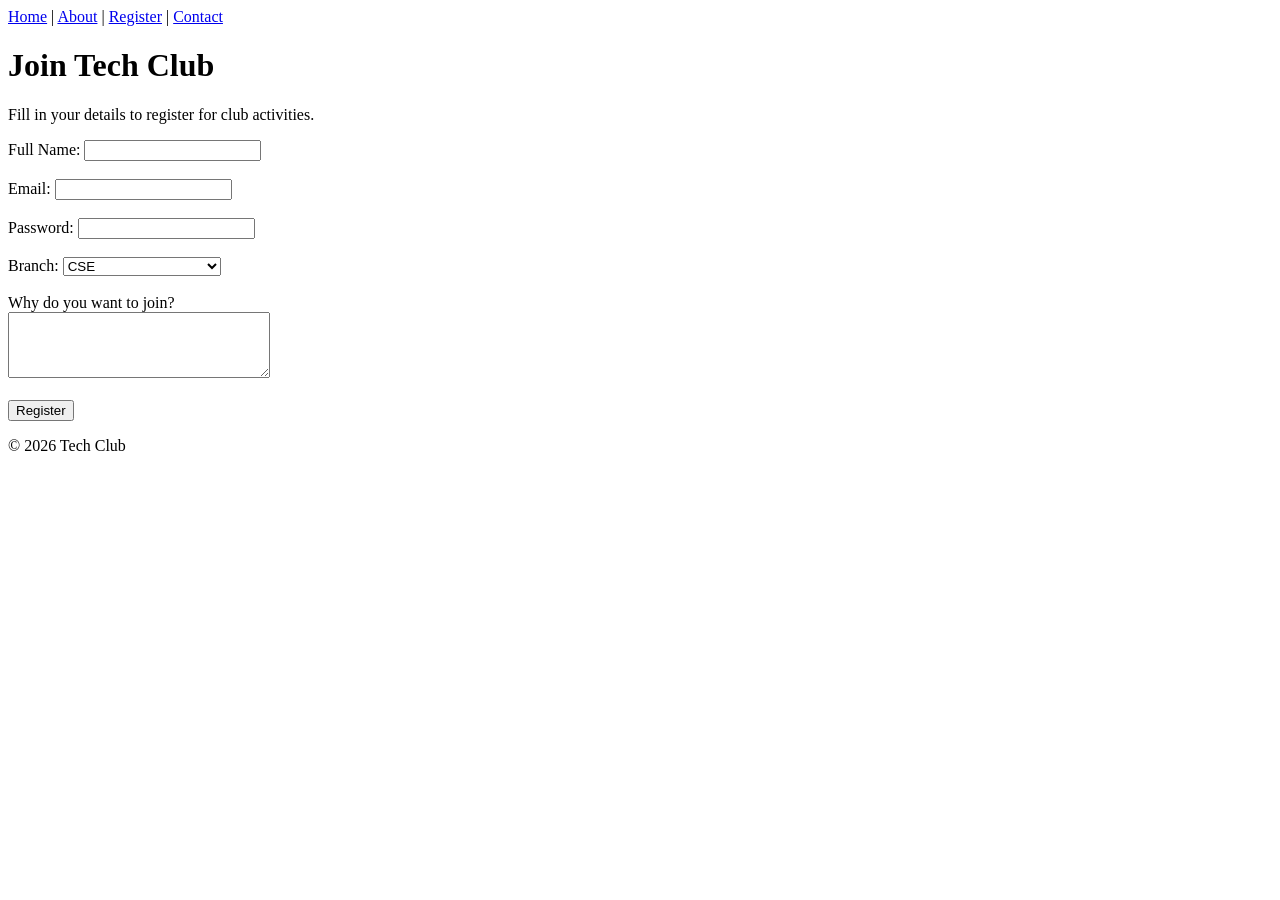
<file: Week4/register.html>
<!DOCTYPE html>
<html lang="en">
<head>
    <meta charset="UTF-8">
    <meta name="viewport" content="width=device-width, initial-scale=1.0">
    <meta name="description" content="Register for the Tech Club">
    <title>Tech Club - Register</title>
    <link rel="icon" href="favicon.png">
</head>
<body>

    <nav>
        <a href="index.html">Home</a> |
        <a href="about.html">About</a> |
        <a href="register.html">Register</a> |
        <a href="contact.html">Contact</a>
    </nav>

    <h1>Join Tech Club</h1>
    <p>Fill in your details to register for club activities.</p>

    <form action="#" method="post">

        <label for="name">Full Name:</label>
        <input type="text" id="name" name="name" required>
        <br><br>

        <label for="email">Email:</label>
        <input type="email" id="email" name="email" required>
        <br><br>

        <label for="password">Password:</label>
        <input type="password" id="password" name="password" required>
        <br><br>

        <label for="branch">Branch:</label>
        <select id="branch" name="branch">
            <option>CSE</option>
            <option>IT</option>
            <option>ECE</option>
            <option>Robotics & Automation</option>
            <option>Cyber Security</option>
        </select>
        <br><br>

        <label for="reason">Why do you want to join?</label>
        <br>
        <textarea id="reason" name="reason" rows="4" cols="30"></textarea>
        <br><br>

        <button type="submit">Register</button>

    </form>

    <footer>
        <p>&copy; 2026 Tech Club</p>
    </footer>

</body>
</html>
</file>
<file: Week5/style.css>
body {
            font-family: Arial, sans-serif;
            background-color: #f0f3ff;
            margin: 0;
            padding: 20px;
               font-size: 16px;
            line-height: 1.6;
        }

        .container {
            max-width: 900px;
            margin: auto;
        }

        header {
            background-color: #3159ed;
            color: white;
            text-align: center;
            padding: 30px;
            border-radius: 10px;
        }

        header h1 {
            font-size: 36px;
        
            line-height: 1.2;
        }

        .card {
            background-color: white;
            padding: 20px;
            margin-top: 20px;
            border-radius: 10px;
             font-size: 16px;
            line-height: 1.6;
        }

        h2 {
            color: #222;
             font-size: 26px;
            line-height: 1.4;
        }

        table {
            width: 100%;
            border-collapse: collapse;
        }

        th {
            background-color: #3159ed;
            color: white;
            text-align: left;
            padding: 12px;
        }

        td {
            padding: 12px;
            border-bottom: 1px solid #ccc;
        }

        input {
            padding: 8px;
            margin-bottom: 10px;
        }

        button {
            background-color: #3159ed;
            color: white;
            padding: 10px 20px;
            border: none;
            border-radius: 5px;
            cursor: pointer;
        }

        button:hover {
            background-color: #2345c7;
        }

              #hero {
            background-color: rgb(6, 6, 215);
            color: white;
            padding: 25px;
            text-align: center;
         font-size: 18px;
            line-height: 0.8;}
</file>
<file: week6/style.css>
/* 6.1 Box Model */

* {
    box-sizing: border-box;
}

body {
    margin: 0;
    font-family: Arial, sans-serif;
    background-color: #edf2f9;
}

/* Top Bar */

.top-bar {
    background-color: #14233e;
    color: white;
    text-align: center;
    padding: 15px;
}

/* Profile Container */

.profile-container {
    display: flex;
    justify-content: center;
    padding: 35px;
}

/* Profile Card */

.profile-card {
    width: 400px;
    background-color: white;

    padding: 25px;
    margin: 0;

    border: 2px solid royalblue;
    border-radius: 20px;

    text-align: center;
}

/* Avatar */

.avatar {
    width: 130px;
    height: 130px;

    background-color: royalblue;
    color: white;

    border-radius: 50%;

    display: flex;
    justify-content: center;
    align-items: center;

    font-size: 45px;

    margin: 0 auto 25px;
}

/* Profile Text */

.profile-card h2 {
    font-size: 30px;
    margin-bottom: 20px;
}

.role {
    font-size: 20px;
    margin-bottom: 25px;
}

.bio {
    border: 1px solid #ccc;
    padding: 10px;
    text-align: left;
}
/* 6.2 Two Colour Versions */

.profile-container {
    display: flex;
    justify-content: center;
    align-items: flex-start;
    flex-wrap: wrap;
    gap: 30px;

    padding: 35px;
}

.profile-card {
    width: 400px;
    background-color: white;

    padding: 25px;
    border: 2px solid;
    border-radius: 20px;

    text-align: center;
}

/* Blue Theme */

.blue-card {
    border-color: royalblue;
}

.blue-card .avatar {
    background-color: royalblue;
}

/* Pink Theme */

.pink-card {
    border-color: #e75480;
}

.pink-card .avatar {
    background-color: #e75480;
}

/* Circular Avatar */

.avatar {
    width: 130px;
    height: 130px;

    border-radius: 50%;

    display: flex;
    justify-content: center;
    align-items: center;

    color: white;
    font-size: 45px;

    margin: 0 auto 25px;
}
/* 6.3 Scrollable Bio */

.bio {
    height: 115px;
    overflow: auto;

    border: 1px solid #ccc;
    padding: 10px;

    text-align: left;
    font-size: 18px;
    line-height: 1.3;
}
/* 6.4 Sticky Top Bar */

.top-bar {
    position: sticky;
    top: 0;

    z-index: 100;

    background-color: #14233e;
    color: white;

    text-align: center;
    padding: 15px;
}

/* Fixed Floating Button */

.add-button {
    position: fixed;

    bottom: 25px;
    right: 25px;

    width: 60px;
    height: 60px;

    border: none;
    border-radius: 50%;

    background-color: royalblue;
    color: white;

    font-size: 35px;
    cursor: pointer;

    z-index: 200;

    box-shadow: 0 4px 10px rgba(0, 0, 0, 0.2);
}

/* Button Hover Effect */

.add-button:hover {
    background-color: #14233e;
}
</file>
<file: Week7/style.css>
/* 7.1 Navbar using Flexbox */

* {
    box-sizing: border-box;
    margin: 0;
    padding: 0;
}

body {
    font-family: Arial, sans-serif;
}

.navbar {
    display: flex;
    justify-content: space-between;
    align-items: center;
    padding: 20px 50px;
    background-color: #172554;
    color: white;
}

.logo {
    font-size: 28px;
    font-weight: bold;
}

.nav-links {
    display: flex;
    align-items: center;
    gap: 25px;
}

.nav-links a {
    text-decoration: none;
    color: white;
    font-size: 16px;
}

.nav-button {
    padding: 10px 20px;
    border: none;
    border-radius: 5px;
    background-color: #38bdf8;
    color: #172554;
    font-weight: bold;
    cursor: pointer;
}

/* 7.2 Centered Hero Banner */

.hero {
    min-height: 300px;
    display: flex;
    flex-direction: column;
    justify-content: center;
    align-items: center;
    text-align: center;
    padding: 40px 20px;
    background-color: #dbeafe;
}

.hero-content {
    display: flex;
    flex-direction: column;
    align-items: center;
    gap: 20px;
    max-width: 700px;
}

.hero h1 {
    font-size: 42px;
    color: #172554;
}

.hero p {
    font-size: 18px;
    line-height: 1.6;
    color: #334155;
}

.hero-button {
    padding: 14px 28px;
    border: none;
    border-radius: 6px;
    background-color: #2563eb;
    color: white;
    font-size: 16px;
    cursor: pointer;
}

/* 7.3 Cards using Flexbox */

.courses {
    padding: 50px;
    background-color: #f8fafc;
}

.courses h2 {
    text-align: center;
    font-size: 32px;
    color: #172554;
    margin-bottom: 30px;
}

.card-container {
    display: flex;
    flex-wrap: wrap;
    gap: 20px;
}

.card {
    flex: 1 1 200px;
    padding: 25px;
    background-color: white;
    border: 1px solid #cbd5e1;
    border-radius: 10px;
    box-shadow: 0 4px 8px rgba(0, 0, 0, 0.08);
}

.card h3 {
    color: #2563eb;
    margin-bottom: 15px;
}

.card p {
    color: #475569;
    line-height: 1.6;
    margin-bottom: 20px;
}

.card a {
    color: #2563eb;
    text-decoration: none;
    font-weight: bold;
}

/* 7.4 Complete Landing Page Styling */

html {
    scroll-behavior: smooth;
}

.navbar {
    position: sticky;
    top: 0;
    z-index: 100;
}

.nav-links a:hover {
    color: #38bdf8;
}

.nav-button:hover,
.hero-button:hover {
    background-color: #0ea5e9;
    transform: translateY(-2px);
}

.card {
    transition: transform 0.3s ease;
}

.card:hover {
    transform: translateY(-5px);
}

/* 7.5 Responsive Design */

/* Tablet */
@media (max-width: 768px) {

    .navbar {
        padding: 20px;
        flex-direction: column;
        gap: 20px;
    }

    .nav-links {
        flex-wrap: wrap;
        justify-content: center;
        gap: 15px;
    }

    .hero h1 {
        font-size: 32px;
    }

    .courses {
        padding: 30px 20px;
    }
}

/* Mobile */
@media (max-width: 480px) {

    .logo {
        font-size: 24px;
    }

    .nav-links {
        gap: 12px;
    }

    .nav-links a {
        font-size: 14px;
    }

    .nav-button {
        padding: 8px 14px;
    }

    .hero {
        min-height: 350px;
        padding: 25px 15px;
    }

    .hero h1 {
        font-size: 26px;
    }

    .hero p {
        font-size: 16px;
    }

    .courses h2 {
        font-size: 26px;
    }

    .card {
        flex: 1 1 200px;
    }
}
</file>
<file: Week8/style.css>
/* 8.1 - Basic CSS Grid */

* {
    margin: 0;
    padding: 0;
    box-sizing: border-box;
}

body {
    font-family: Arial, sans-serif;
    background-color: #f1f5f9;
    color: #1e293b;
}

.dashboard {
    display: grid;

    /* Creating columns using the fr unit */
    grid-template-columns: 1fr 3fr;

    /* Space between grid items */
    gap: 15px;

    padding: 15px;
}

.head {
    background-color: #2563eb;
    color: white;
    padding: 20px;
}

.side {
    background-color: #ffffff;
    padding: 20px;
}

.main {
    background-color: #ffffff;
    padding: 20px;
}

.foot {
    background-color: #1e293b;
    color: white;
    padding: 15px;
    text-align: center;
}

/* 8.2 - Responsive Grid Cards */

.card-container {
    display: grid;

    /* Automatically rearrange cards */
    grid-template-columns: repeat(auto-fit, minmax(150px, 1fr));

    gap: 20px;
    margin-top: 25px;
}

.card {
    background-color: #eff6ff;
    border: 1px solid #bfdbfe;
    border-radius: 10px;
    padding: 20px;
    min-height: 120px;
}

.card h3 {
    color: #1d4ed8;
    margin-bottom: 8px;
    font-size: 14px;
}

.card p {
    color: #64748b;
}

/* 8.3 - Named Grid Areas */

.dashboard {
    display: grid;

    grid-template-columns: 220px 1fr;

    grid-template-areas:
        "head head"
        "side main"
        "foot foot";

    gap: 15px;
}

.head {
    grid-area: head;
}

.side {
    grid-area: side;
}

.main {
    grid-area: main;
}

.foot {
    grid-area: foot;
}

/* 8.4 - Flexbox inside Grid Cards */

.card {
    display: flex;

    /* Place icon and text side by side */
    flex-direction: row;

    /* Align items vertically */
    align-items: center;

    gap: 15px;

    background-color: #eff6ff;
    border: 1px solid #bfdbfe;
    border-radius: 10px;
    padding: 20px;
    min-height: 120px;
}

.icon {
    font-size: 30px;
}

.card h3 {
    color: #1d4ed8;
    margin-bottom: 8px;
}

.card p {
    color: #64748b;
}

/* 8.5 - Responsive Dashboard */

@media (max-width: 600px) {

    .dashboard {
        grid-template-columns: 1fr;

        grid-template-areas:
            "head"
            "side"
            "main"
            "foot";
    }

    .head {
        text-align: center;
    }

    .side nav {
        display: flex;
        flex-wrap: wrap;
        gap: 10px;
    }

    .side nav a {
        text-decoration: none;
        color: #1e293b;
        background-color: #f1f5f9;
        padding: 10px;
        border-radius: 5px;
    }
}
</file>
<file: Week9/style.css>
/* Step 9.1: Mobile-first layout */

/* Basic reset */
* {
    margin: 0;
    padding: 0;
    box-sizing: border-box;
}

body {
    font-family: Arial, sans-serif;
    line-height: 1.6;
    background-color: #f5f7fa;
    color: #222;
}

/* Navbar */
.navbar {
    display: flex;
    flex-direction: column;
    align-items: center;
    padding: 1rem;
    background-color: #14213d;
    color: white;
}

.nav-links {
    list-style: none;
    display: flex;
    flex-wrap: wrap;
    justify-content: center;
    gap: 1rem;
    margin-top: 1rem;
}

.nav-links a {
    color: white;
    text-decoration: none;
}

/* Hero section */
.hero {
    display: grid;
    grid-template-columns: 1fr;
    gap: 2rem;
    padding: 2rem 1rem;
    text-align: center;
}

.hero-content h2 {
    font-size: 2rem;
    margin-bottom: 1rem;
}

.hero-content p {
    margin-bottom: 1.5rem;
}

.btn {
    display: inline-block;
    background-color: #fca311;
    color: #14213d;
    padding: 0.7rem 1.5rem;
    text-decoration: none;
    border-radius: 0.5rem;
}

.hero-image img {
    width: 40%; 
    
    border-radius: 1rem;
}

/* Features */
.features {
    padding: 2rem 1rem;
    text-align: center;
}

.features h2 {
    font-size: 1.8rem;
    margin-bottom: 1.5rem;
}

.feature-grid {
    display: grid;
    grid-template-columns: 1fr;
    gap: 1rem;
}

.card {
    background-color: white;
    padding: 1.5rem;
    border-radius: 0.7rem;
    box-shadow: 0 2px 8px rgba(0, 0, 0, 0.1);
}

/* Footer */
footer {
    background-color: #14213d;
    color: white;
    text-align: center;
    padding: 1.5rem;
}


/* Images should never overflow their containers */
img {
    max-width: 100%;
    height: auto;
    display: block;
}

/* Responsive typography using rem */
.logo {
    font-size: 1.5rem;
}

.nav-links a {
    font-size: 1rem;
}

.hero-content h2 {
    font-size: 2rem;
}

.hero-content p {
    font-size: 1rem;
}

.btn {
    font-size: 1rem;
}

.features h2 {
    font-size: 1.8rem;
}

.card h3 {
    font-size: 1.3rem;
}

.card p {
    font-size: 1rem;
}
/* Navbar using Flexbox */
.navbar {
    display: flex;
    flex-direction: row;
    justify-content: space-between;
    align-items: center;
}

/* Hero section using Grid */
.hero {
    display: grid;
    grid-template-columns: 1fr;
    align-items: center;
}

/* Features section using Grid */
.feature-grid {
    display: grid;
    grid-template-columns: 1fr;
    gap: 1.5rem;
}

/* Feature cards */
.card {
    display: flex;
    flex-direction: column;
    justify-content: center;
}
@media screen and (min-width: 768px) {

    .navbar {
        flex-direction: row;
        padding: 1.5rem 2rem;
    }

    .nav-links {
        margin-top: 0;
        gap: 1.5rem;
    }

    .hero {
        grid-template-columns: 1fr 1fr;
        text-align: left;
        padding: 3rem 2rem;
    }

    .hero-content h2 {
        font-size: 2.5rem;
    }

    .features {
        padding: 3rem 2rem;
    }

    .feature-grid {
        grid-template-columns: repeat(2, 1fr);
    }
}




@media screen and (min-width: 1024px) {

    .navbar {
        padding: 1.5rem 4rem;
    }

    .hero {
        padding: 4rem;
        gap: 3rem;
    }

    .hero-content h2 {
        font-size: 3rem;
    }

    .hero-content p {
        font-size: 1.2rem;
    }

    .features {
        padding: 4rem;
    }

    .feature-grid {
        grid-template-columns: repeat(3, 1fr);
        gap: 2rem;
    }

    .card {
        padding: 2rem;
    }
}
</file>
